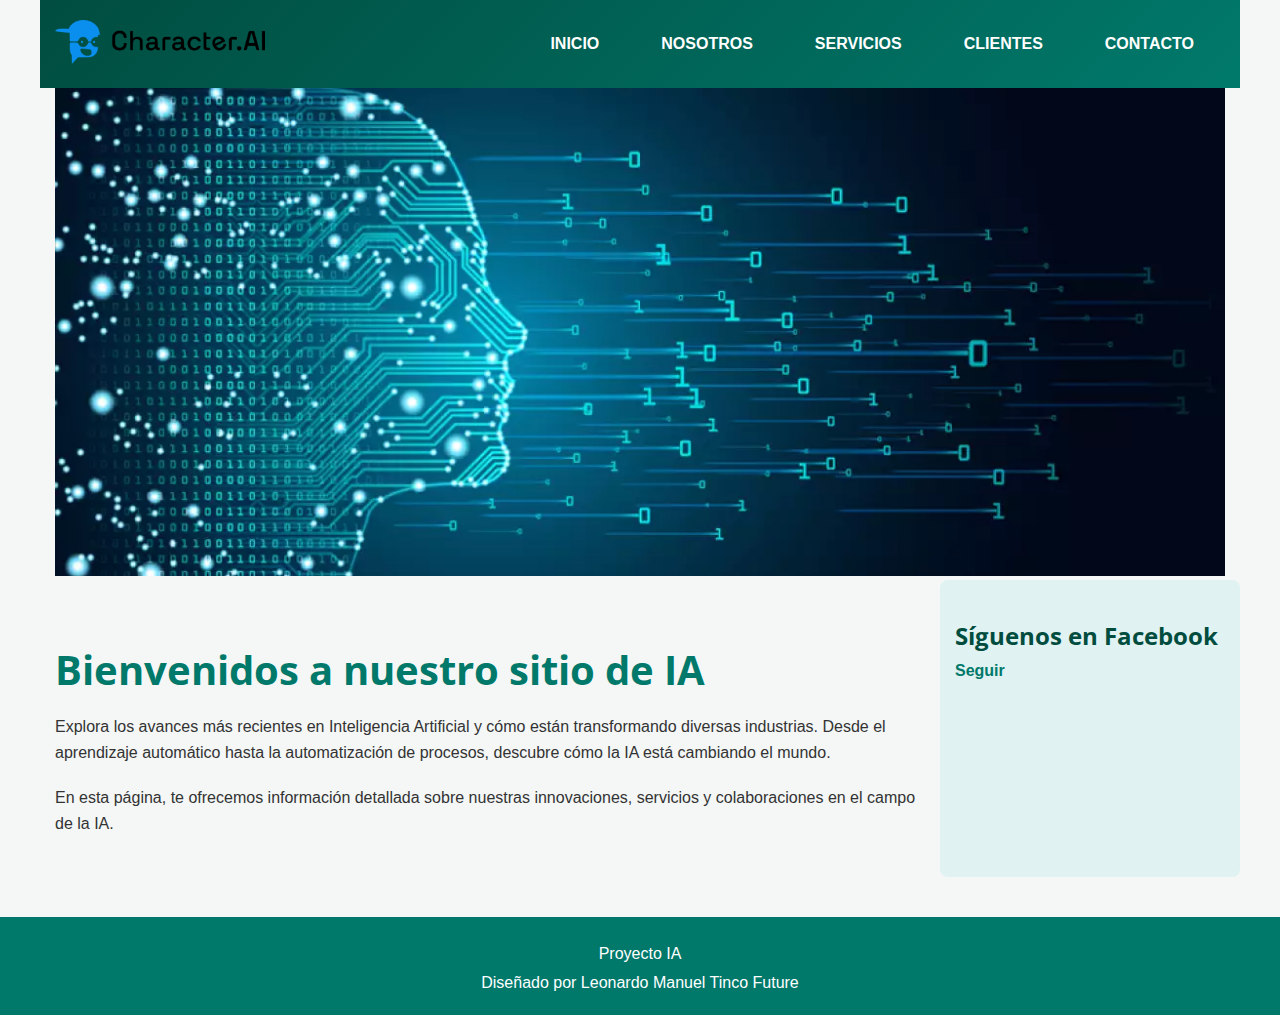
<file: index.html>
<!DOCTYPE html>
<html lang="en">
<head>
    <meta charset="UTF-8">
    <meta name="viewport" content="width=device-width, initial-scale=1.0">
    <title>Proyecto IA</title>
    <link rel="icon" href="imagenes/iconoIA.png">
    <link rel="stylesheet" href="estilos/edgrid.css">
    <link rel="stylesheet" href="estilos/style.css">
</head>
<body>
    <header class="ed-container">
        <div class="ed-item web-20">
            <a href="/"><img src="imagenes/logoIA.png" alt="Logo IA"/></a>
        </div>
        <div class="ed-item web-80">
            <nav>
                <ul class="ed-menu web-horizontal web-main-end">
                    <li><a href="index.html">Inicio</a></li>
                    <li><a href="nosotros.html">Nosotros</a></li>
                    <li><a href="servicios.html">Servicios</a></li>
                    <li><a href="clientes.html">Clientes</a></li>
                    <li><a href="contacto.html">Contacto</a></li>
                </ul>
            </nav>
        </div>
    </header>
    <div id="banner" class="ed-container">
        <div class="ed-item">
            <img src="imagenes/inicioIA.png" alt="Banner IA">
        </div>
    </div>

    <div class="ed-container">
        <main class="ed-item web-75">
            <h1>Bienvenidos a nuestro sitio de IA</h1>
            <p>Explora los avances más recientes en Inteligencia Artificial y cómo están transformando diversas industrias. Desde el aprendizaje automático hasta la automatización de procesos, descubre cómo la IA está cambiando el mundo.</p>
            <p>En esta página, te ofrecemos información detallada sobre nuestras innovaciones, servicios y colaboraciones en el campo de la IA.</p>
        </main>

        <aside class="ed-item web-25">
            <div>
                <h2>Síguenos en Facebook</h2>
                <a href="http://facebook.com" target="_blank">Seguir</a>
            </div>
        </aside>
    </div>

    <footer>
        <div>
            <div class="ed-container">
                <div class="ed-item">
                    <p>Proyecto IA</p>
                    <p>Diseñado por Leonardo Manuel Tinco Future</p>
                </div>
            </div>
        </div>
    </footer>
</body>
</html>
</file>
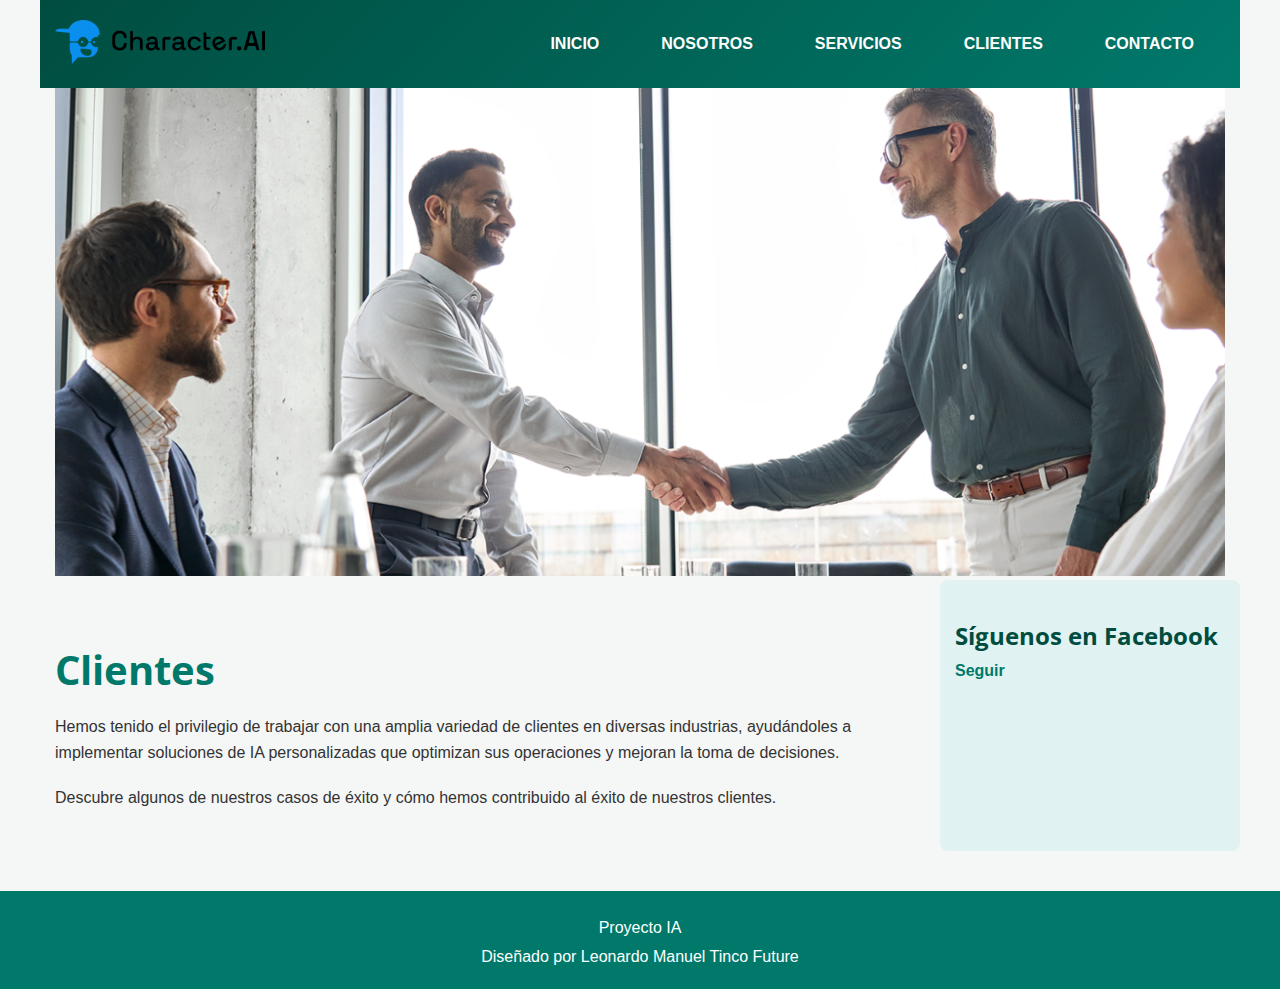
<file: clientes.html>
<!DOCTYPE html>
<html lang="en">
<head>
    <meta charset="UTF-8">
    <meta name="viewport" content="width=device-width, initial-scale=1.0">
    <title>Clientes - Proyecto IA</title>
    <link rel="icon" href="imagenes/iconoIA.png">
    <link rel="stylesheet" href="estilos/edgrid.css">
    <link rel="stylesheet" href="estilos/style.css">
</head>
<body>
    <header class="ed-container">
        <div class="ed-item web-20">
            <a href="/"><img src="imagenes/logoIA.png" alt="Logo IA"/></a>
        </div>
        <div class="ed-item web-80">
            <nav>
                <ul class="ed-menu web-horizontal web-main-end">
                    <li><a href="index.html">Inicio</a></li>
                    <li><a href="nosotros.html">Nosotros</a></li>
                    <li><a href="servicios.html">Servicios</a></li>
                    <li><a href="clientes.html">Clientes</a></li>
                    <li><a href="contacto.html">Contacto</a></li>
                </ul>
            </nav>
        </div>
    </header>
    <div id="banner" class="ed-container">
        <div class="ed-item">
            <img src="imagenes/clienteIA.png" alt="Clientes IA">
        </div>
    </div>

    <div class="ed-container">
        <main class="ed-item web-75">
            <h1>Clientes</h1>
            <p>Hemos tenido el privilegio de trabajar con una amplia variedad de clientes en diversas industrias, ayudándoles a implementar soluciones de IA personalizadas que optimizan sus operaciones y mejoran la toma de decisiones.</p>
            <p>Descubre algunos de nuestros casos de éxito y cómo hemos contribuido al éxito de nuestros clientes.</p>
        </main>

        <aside class="ed-item web-25">
            <div>
                <h2>Síguenos en Facebook</h2>
                <a href="http://facebook.com" target="_blank">Seguir</a>
            </div>
        </aside>
    </div>

    <footer>
        <div>
            <div class="ed-container">
                <div class="ed-item">
                    <p>Proyecto IA</p>
                    <p>Diseñado por Leonardo Manuel Tinco Future</p>
                </div>
            </div>
        </div>
    </footer>
</body>
</html>
</file>
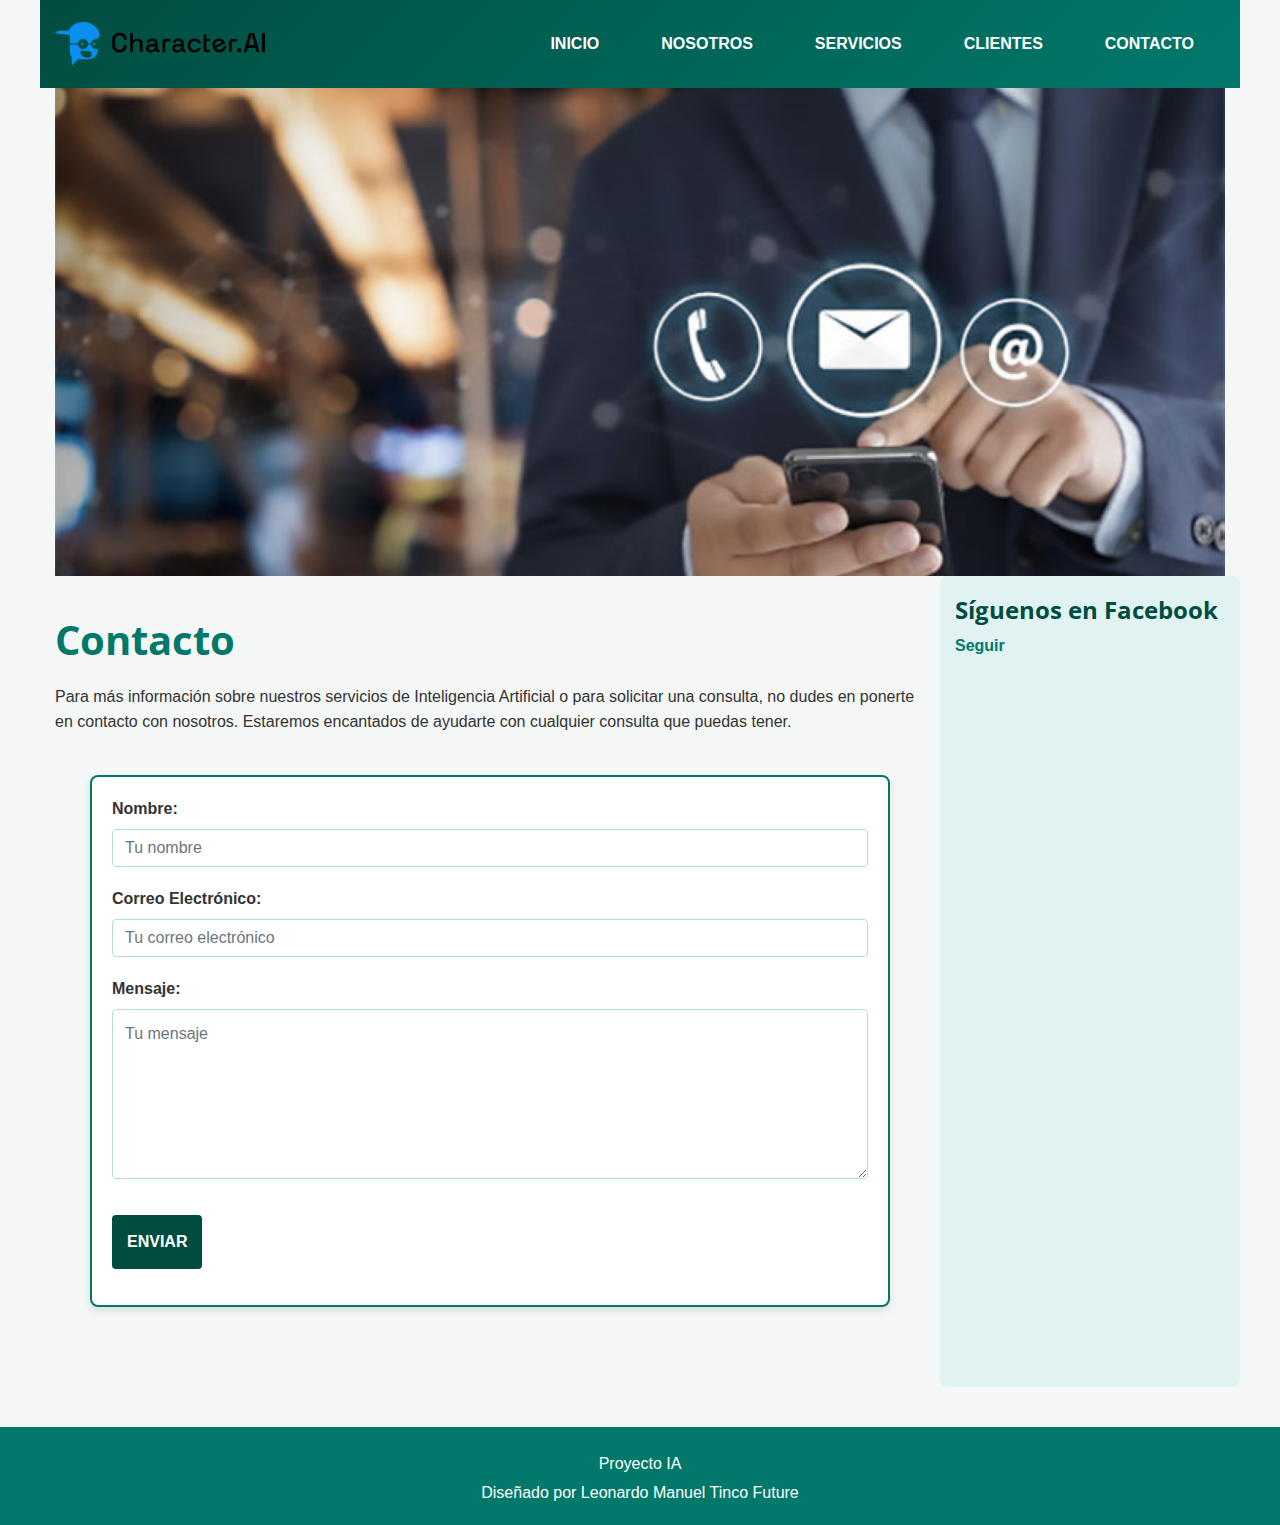
<file: contacto.html>
<!DOCTYPE html>
<html lang="es">
<head>
    <meta charset="UTF-8">
    <meta name="viewport" content="width=device-width, initial-scale=1.0">
    <title>Contacto - Proyecto IA</title>
    <link rel="icon" href="imagenes/iconoIA.png">
    <link rel="stylesheet" href="https://stackpath.bootstrapcdn.com/bootstrap/4.5.2/css/bootstrap.min.css">
    <link rel="stylesheet" href="estilos/edgrid.css">
    <link rel="stylesheet" href="estilos/style.css">
    <script src="https://code.jquery.com/jquery-3.5.1.slim.min.js"></script>
    <script src="https://cdn.jsdelivr.net/npm/@popperjs/core@2.9.3/dist/umd/popper.min.js"></script>
    <script src="https://stackpath.bootstrapcdn.com/bootstrap/4.5.2/js/bootstrap.min.js"></script>

</head>
<body>
    <header class="ed-container">
        <div class="ed-item web-20">
            <a href="/"><img src="imagenes/logoIA.png" alt="Logo IA" class="logo"/></a>
        </div>
        <div class="ed-item web-80">
            <nav>
                <ul class="ed-menu web-horizontal web-main-end">
                    <li><a href="index.html">Inicio</a></li>
                    <li><a href="nosotros.html">Nosotros</a></li>
                    <li><a href="servicios.html">Servicios</a></li>
                    <li><a href="clientes.html">Clientes</a></li>
                    <li><a href="contacto.html">Contacto</a></li>
                </ul>
            </nav>
        </div>
    </header>
    <div id="banner" class="ed-container">
        <div class="ed-item">
            <img src="imagenes/contactoIA.png" alt="Contacto IA">
        </div>
    </div>

    <div class="ed-container">
        <main class="ed-item web-75">
            <h1>Contacto</h1>
            <p>Para más información sobre nuestros servicios de Inteligencia Artificial o para solicitar una consulta, no dudes en ponerte en contacto con nosotros. Estaremos encantados de ayudarte con cualquier consulta que puedas tener.</p>
            
            <!-- Alerta Bootstrap -->
            <div id="alerta-envio" class="alert alert-success" role="alert" style="display: none;">
                Su mensaje se mandó correctamente.
            </div>

            <div class="contacto-container">
                <form id="contacto-form" action="mailto:info@proyectoia.com" method="post" enctype="text/plain" class="contacto" onsubmit="mostrarMensaje(event)">
                    <label for="name">Nombre:</label>
                    <input type="text" id="name" name="name" class="form-control" placeholder="Tu nombre" required>
                    <label for="email">Correo Electrónico:</label>
                    <input type="email" id="email" name="email" class="form-control" placeholder="Tu correo electrónico" required>
                    <label for="message">Mensaje:</label>
                    <textarea id="message" name="message" rows="6" class="form-control" placeholder="Tu mensaje" required></textarea>
                    <button type="submit" class="btn btn-primary mt-3">Enviar</button>
                </form>
            </div>
        </main>

        <aside class="ed-item web-25">
            <div>
                <h2>Síguenos en Facebook</h2>
                <a href="http://facebook.com" target="_blank">Seguir</a>
            </div>
        </aside>
    </div>

    <footer>
        <div class="ed-container">
            <div class="ed-item">
                <p>Proyecto IA</p>
                <p>Diseñado por Leonardo Manuel Tinco Future</p>
            </div>
        </div>
    </footer>

    <script>
        function mostrarMensaje(event) {
            // Evitar el envío del formulario para mostrar el mensaje
            event.preventDefault();

            // Mostrar la alerta
            document.getElementById("alerta-envio").style.display = "block";

            // Borrar los datos del formulario
            document.getElementById("contacto-form").reset();
        }
    </script>

</body>
</html>
</file>
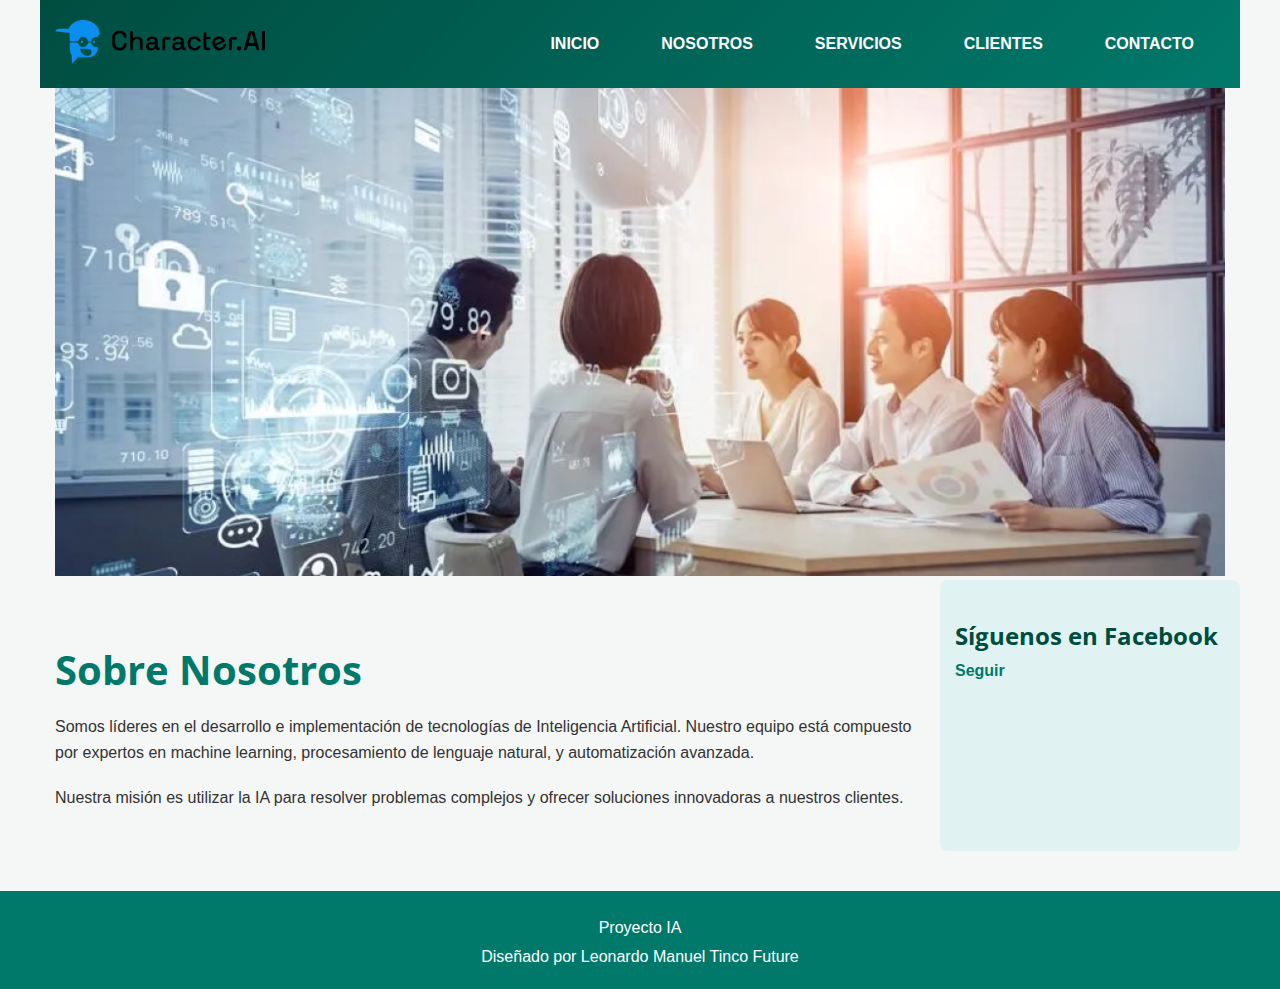
<file: nosotros.html>
<!DOCTYPE html>
<html lang="en">
<head>
    <meta charset="UTF-8">
    <meta name="viewport" content="width=device-width, initial-scale=1.0">
    <title>Nosotros - Proyecto IA</title>
    <link rel="icon" href="imagenes/iconoIA.png">
    <link rel="stylesheet" href="estilos/edgrid.css">
    <link rel="stylesheet" href="estilos/style.css">
</head>
<body>
    <header class="ed-container">
        <div class="ed-item web-20">
            <a href="/"><img src="imagenes/logoIA.png" alt="Logo IA"/></a>
        </div>
        <div class="ed-item web-80">
            <nav>
                <ul class="ed-menu web-horizontal web-main-end">
                    <li><a href="index.html">Inicio</a></li>
                    <li><a href="nosotros.html">Nosotros</a></li>
                    <li><a href="servicios.html">Servicios</a></li>
                    <li><a href="clientes.html">Clientes</a></li>
                    <li><a href="contacto.html">Contacto</a></li>
                </ul>
            </nav>
        </div>
    </header>
    <div id="banner" class="ed-container">
        <div class="ed-item">
            <img src="imagenes/nosotrosIA.png" alt="Nosotros IA">
        </div>
    </div>

    <div class="ed-container">
        <main class="ed-item web-75">
            <h1>Sobre Nosotros</h1>
            <p>Somos líderes en el desarrollo e implementación de tecnologías de Inteligencia Artificial. Nuestro equipo está compuesto por expertos en machine learning, procesamiento de lenguaje natural, y automatización avanzada.</p>
            <p>Nuestra misión es utilizar la IA para resolver problemas complejos y ofrecer soluciones innovadoras a nuestros clientes.</p>
        </main>

        <aside class="ed-item web-25">
            <div>
                <h2>Síguenos en Facebook</h2>
                <a href="http://facebook.com" target="_blank">Seguir</a>
            </div>
        </aside>
    </div>

    <footer>
        <div>
            <div class="ed-container">
                <div class="ed-item">
                    <p>Proyecto IA</p>
                    <p>Diseñado por Leonardo Manuel Tinco Future</p>
                </div>
            </div>
        </div>
    </footer>
</body>
</html>
</file>
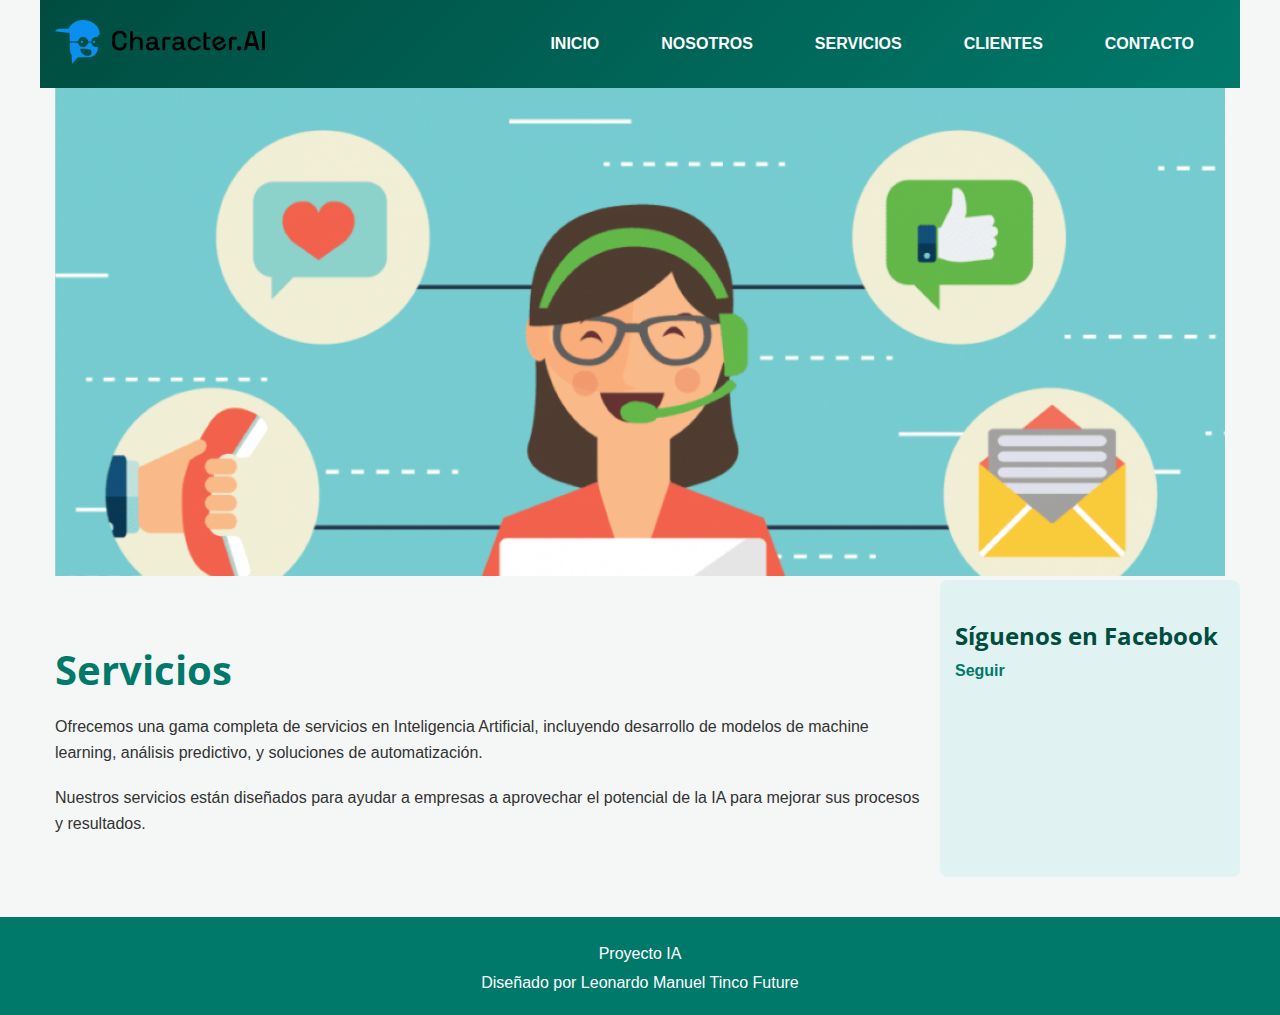
<file: servicios.html>
<!DOCTYPE html>
<html lang="en">
<head>
    <meta charset="UTF-8">
    <meta name="viewport" content="width=device-width, initial-scale=1.0">
    <title>Servicios - Proyecto IA</title>
    <link rel="icon" href="imagenes/iconoIA.png">
    <link rel="stylesheet" href="estilos/edgrid.css">
    <link rel="stylesheet" href="estilos/style.css">
</head>
<body>
    <header class="ed-container">
        <div class="ed-item web-20">
            <a href="/"><img src="imagenes/logoIA.png" alt="Logo IA"/></a>
        </div>
        <div class="ed-item web-80">
            <nav>
                <ul class="ed-menu web-horizontal web-main-end">
                    <li><a href="index.html">Inicio</a></li>
                    <li><a href="nosotros.html">Nosotros</a></li>
                    <li><a href="servicios.html">Servicios</a></li>
                    <li><a href="clientes.html">Clientes</a></li>
                    <li><a href="contacto.html">Contacto</a></li>
                </ul>
            </nav>
        </div>
    </header>
    <div id="banner" class="ed-container">
        <div class="ed-item">
            <img src="imagenes/servicioIA.png" alt="Servicios IA">
        </div>
    </div>

    <div class="ed-container">
        <main class="ed-item web-75">
            <h1>Servicios</h1>
            <p>Ofrecemos una gama completa de servicios en Inteligencia Artificial, incluyendo desarrollo de modelos de machine learning, análisis predictivo, y soluciones de automatización.</p>
            <p>Nuestros servicios están diseñados para ayudar a empresas a aprovechar el potencial de la IA para mejorar sus procesos y resultados.</p>
        </main>

        <aside class="ed-item web-25">
            <div>
                <h2>Síguenos en Facebook</h2>
                <a href="http://facebook.com" target="_blank">Seguir</a>
            </div>
        </aside>
    </div>

    <footer>
        <div>
            <div class="ed-container">
                <div class="ed-item">
                    <p>Proyecto IA</p>
                    <p>Diseñado por Leonardo Manuel Tinco Future</p>
                </div>
            </div>
        </div>
    </footer>
</body>
</html>
</file>
<file: estilos/edgrid.css>
@charset "UTF-8";
@import url(http://fonts.googleapis.com/css?family=Open+Sans:400,300,700,600,800);
*,
*:before,
*:after {
  box-sizing: border-box; }

body {
  margin: 0;
  font-family: sans-serif; }

img {
  max-width: 100%;
  height: auto; }

a {
  text-decoration: none; }

/*
  GRUPOS Y CAJAS
  ==============
  Los grupos son contenedores para las cajas.
  Las cajas crean las divisiones en el grupo (columnas).
  En ED GRID 1.2. los grupos son containers y las
  cajas son items. Para crear un namespace se usan las
  clases ed-container y ed-item. Se pueden seguir usando
  las clases .grupo y .caja pero se desaconseja (en la v2 desaparecerán)
*/
.grupo,
.ed-container {
  display: -webkit-flex;
  display: -ms-flexbox;
  display: flex;
  -webkit-flex-wrap: wrap;
      -ms-flex-wrap: wrap;
          flex-wrap: wrap;
  max-width: 1200px;
  margin-left: auto;
  margin-right: auto;
  width: 100%; }
  .grupo.total,
  .grupo.full,
  .ed-container.total,
  .ed-container.full {
    max-width: 100%; }

.caja,
.ed-item {
  margin: 0;
  padding-left: 15px;
  padding-right: 15px;
  width: 100%; }

.base-5,
.caja.base-5,
.ed-item.base-5 {
  width: 5%; }

.base-10,
.caja.base-10,
.ed-item.base-10 {
  width: 10%; }

.base-15,
.caja.base-15,
.ed-item.base-15 {
  width: 15%; }

.base-20,
.caja.base-20,
.ed-item.base-20 {
  width: 20%; }

.base-25,
.caja.base-25,
.ed-item.base-25 {
  width: 25%; }

.base-30,
.caja.base-30,
.ed-item.base-30 {
  width: 30%; }

.base-35,
.caja.base-35,
.ed-item.base-35 {
  width: 35%; }

.base-40,
.caja.base-40,
.ed-item.base-40 {
  width: 40%; }

.base-45,
.caja.base-45,
.ed-item.base-45 {
  width: 45%; }

.base-50,
.caja.base-50,
.ed-item.base-50 {
  width: 50%; }

.base-55,
.caja.base-55,
.ed-item.base-55 {
  width: 55%; }

.base-60,
.caja.base-60,
.ed-item.base-60 {
  width: 60%; }

.base-65,
.caja.base-65,
.ed-item.base-65 {
  width: 65%; }

.base-70,
.caja.base-70,
.ed-item.base-70 {
  width: 70%; }

.base-75,
.caja.base-75,
.ed-item.base-75 {
  width: 75%; }

.base-80,
.caja.base-80,
.ed-item.base-80 {
  width: 80%; }

.base-85,
.caja.base-85,
.ed-item.base-85 {
  width: 85%; }

.base-90,
.caja.base-90,
.ed-item.base-90 {
  width: 90%; }

.base-95,
.caja.base-95,
.ed-item.base-95 {
  width: 95%; }

.base-100,
.caja.base-100,
.ed-item.base-100 {
  width: 100%; }

.base-1-3,
.caja.base-1-3,
.ed-item.base-1-3 {
  width: 33.33333%; }

.base-2-3,
.caja.base-2-3,
.ed-item.base-2-3 {
  width: 66.66667%; }

.base-3-3,
.caja.base-3-3,
.ed-item.base-3-3 {
  width: 100%; }

.base-1-6,
.caja.base-1-6,
.ed-item.base-1-6 {
  width: 16.66667%; }

.base-2-6,
.caja.base-2-6,
.ed-item.base-2-6 {
  width: 33.33333%; }

.base-3-6,
.caja.base-3-6,
.ed-item.base-3-6 {
  width: 50%; }

.base-4-6,
.caja.base-4-6,
.ed-item.base-4-6 {
  width: 66.66667%; }

.base-5-6,
.caja.base-5-6,
.ed-item.base-5-6 {
  width: 83.33333%; }

.base-6-6,
.caja.base-6-6,
.ed-item.base-6-6 {
  width: 100%; }

.base-1-8,
.caja.base-1-8,
.ed-item.base-1-8 {
  width: 12.5%; }

.base-2-8,
.caja.base-2-8,
.ed-item.base-2-8 {
  width: 25%; }

.base-3-8,
.caja.base-3-8,
.ed-item.base-3-8 {
  width: 37.5%; }

.base-4-8,
.caja.base-4-8,
.ed-item.base-4-8 {
  width: 50%; }

.base-5-8,
.caja.base-5-8,
.ed-item.base-5-8 {
  width: 62.5%; }

.base-6-8,
.caja.base-6-8,
.ed-item.base-6-8 {
  width: 75%; }

.base-7-8,
.caja.base-7-8,
.ed-item.base-7-8 {
  width: 87.5%; }

.base-8-8,
.caja.base-8-8,
.ed-item.base-8-8 {
  width: 100%; }

@media all and (min-width: 480px) {
  .movil-5,
  .caja.movil-5,
  .ed-item.movil-5 {
    width: 5%; }
  .movil-10,
  .caja.movil-10,
  .ed-item.movil-10 {
    width: 10%; }
  .movil-15,
  .caja.movil-15,
  .ed-item.movil-15 {
    width: 15%; }
  .movil-20,
  .caja.movil-20,
  .ed-item.movil-20 {
    width: 20%; }
  .movil-25,
  .caja.movil-25,
  .ed-item.movil-25 {
    width: 25%; }
  .movil-30,
  .caja.movil-30,
  .ed-item.movil-30 {
    width: 30%; }
  .movil-35,
  .caja.movil-35,
  .ed-item.movil-35 {
    width: 35%; }
  .movil-40,
  .caja.movil-40,
  .ed-item.movil-40 {
    width: 40%; }
  .movil-45,
  .caja.movil-45,
  .ed-item.movil-45 {
    width: 45%; }
  .movil-50,
  .caja.movil-50,
  .ed-item.movil-50 {
    width: 50%; }
  .movil-55,
  .caja.movil-55,
  .ed-item.movil-55 {
    width: 55%; }
  .movil-60,
  .caja.movil-60,
  .ed-item.movil-60 {
    width: 60%; }
  .movil-65,
  .caja.movil-65,
  .ed-item.movil-65 {
    width: 65%; }
  .movil-70,
  .caja.movil-70,
  .ed-item.movil-70 {
    width: 70%; }
  .movil-75,
  .caja.movil-75,
  .ed-item.movil-75 {
    width: 75%; }
  .movil-80,
  .caja.movil-80,
  .ed-item.movil-80 {
    width: 80%; }
  .movil-85,
  .caja.movil-85,
  .ed-item.movil-85 {
    width: 85%; }
  .movil-90,
  .caja.movil-90,
  .ed-item.movil-90 {
    width: 90%; }
  .movil-95,
  .caja.movil-95,
  .ed-item.movil-95 {
    width: 95%; }
  .movil-100,
  .caja.movil-100,
  .ed-item.movil-100 {
    width: 100%; }
  .movil-1-3,
  .caja.movil-1-3,
  .ed-item.movil-1-3 {
    width: 33.33333%; }
  .movil-2-3,
  .caja.movil-2-3,
  .ed-item.movil-2-3 {
    width: 66.66667%; }
  .movil-3-3,
  .caja.movil-3-3,
  .ed-item.movil-3-3 {
    width: 100%; }
  .movil-1-6,
  .caja.movil-1-6,
  .ed-item.movil-1-6 {
    width: 16.66667%; }
  .movil-2-6,
  .caja.movil-2-6,
  .ed-item.movil-2-6 {
    width: 33.33333%; }
  .movil-3-6,
  .caja.movil-3-6,
  .ed-item.movil-3-6 {
    width: 50%; }
  .movil-4-6,
  .caja.movil-4-6,
  .ed-item.movil-4-6 {
    width: 66.66667%; }
  .movil-5-6,
  .caja.movil-5-6,
  .ed-item.movil-5-6 {
    width: 83.33333%; }
  .movil-6-6,
  .caja.movil-6-6,
  .ed-item.movil-6-6 {
    width: 100%; }
  .movil-1-8,
  .caja.movil-1-8,
  .ed-item.movil-1-8 {
    width: 12.5%; }
  .movil-2-8,
  .caja.movil-2-8,
  .ed-item.movil-2-8 {
    width: 25%; }
  .movil-3-8,
  .caja.movil-3-8,
  .ed-item.movil-3-8 {
    width: 37.5%; }
  .movil-4-8,
  .caja.movil-4-8,
  .ed-item.movil-4-8 {
    width: 50%; }
  .movil-5-8,
  .caja.movil-5-8,
  .ed-item.movil-5-8 {
    width: 62.5%; }
  .movil-6-8,
  .caja.movil-6-8,
  .ed-item.movil-6-8 {
    width: 75%; }
  .movil-7-8,
  .caja.movil-7-8,
  .ed-item.movil-7-8 {
    width: 87.5%; }
  .movil-8-8,
  .caja.movil-8-8,
  .ed-item.movil-8-8 {
    width: 100%; } }

@media all and (min-width: 768px) {
  .tablet-5,
  .caja.tablet-5,
  .ed-item.tablet-5 {
    width: 5%; }
  .tablet-10,
  .caja.tablet-10,
  .ed-item.tablet-10 {
    width: 10%; }
  .tablet-15,
  .caja.tablet-15,
  .ed-item.tablet-15 {
    width: 15%; }
  .tablet-20,
  .caja.tablet-20,
  .ed-item.tablet-20 {
    width: 20%; }
  .tablet-25,
  .caja.tablet-25,
  .ed-item.tablet-25 {
    width: 25%; }
  .tablet-30,
  .caja.tablet-30,
  .ed-item.tablet-30 {
    width: 30%; }
  .tablet-35,
  .caja.tablet-35,
  .ed-item.tablet-35 {
    width: 35%; }
  .tablet-40,
  .caja.tablet-40,
  .ed-item.tablet-40 {
    width: 40%; }
  .tablet-45,
  .caja.tablet-45,
  .ed-item.tablet-45 {
    width: 45%; }
  .tablet-50,
  .caja.tablet-50,
  .ed-item.tablet-50 {
    width: 50%; }
  .tablet-55,
  .caja.tablet-55,
  .ed-item.tablet-55 {
    width: 55%; }
  .tablet-60,
  .caja.tablet-60,
  .ed-item.tablet-60 {
    width: 60%; }
  .tablet-65,
  .caja.tablet-65,
  .ed-item.tablet-65 {
    width: 65%; }
  .tablet-70,
  .caja.tablet-70,
  .ed-item.tablet-70 {
    width: 70%; }
  .tablet-75,
  .caja.tablet-75,
  .ed-item.tablet-75 {
    width: 75%; }
  .tablet-80,
  .caja.tablet-80,
  .ed-item.tablet-80 {
    width: 80%; }
  .tablet-85,
  .caja.tablet-85,
  .ed-item.tablet-85 {
    width: 85%; }
  .tablet-90,
  .caja.tablet-90,
  .ed-item.tablet-90 {
    width: 90%; }
  .tablet-95,
  .caja.tablet-95,
  .ed-item.tablet-95 {
    width: 95%; }
  .tablet-100,
  .caja.tablet-100,
  .ed-item.tablet-100 {
    width: 100%; }
  .tablet-1-3,
  .caja.tablet-1-3,
  .ed-item.tablet-1-3 {
    width: 33.33333%; }
  .tablet-2-3,
  .caja.tablet-2-3,
  .ed-item.tablet-2-3 {
    width: 66.66667%; }
  .tablet-3-3,
  .caja.tablet-3-3,
  .ed-item.tablet-3-3 {
    width: 100%; }
  .tablet-1-6,
  .caja.tablet-1-6,
  .ed-item.tablet-1-6 {
    width: 16.66667%; }
  .tablet-2-6,
  .caja.tablet-2-6,
  .ed-item.tablet-2-6 {
    width: 33.33333%; }
  .tablet-3-6,
  .caja.tablet-3-6,
  .ed-item.tablet-3-6 {
    width: 50%; }
  .tablet-4-6,
  .caja.tablet-4-6,
  .ed-item.tablet-4-6 {
    width: 66.66667%; }
  .tablet-5-6,
  .caja.tablet-5-6,
  .ed-item.tablet-5-6 {
    width: 83.33333%; }
  .tablet-6-6,
  .caja.tablet-6-6,
  .ed-item.tablet-6-6 {
    width: 100%; }
  .tablet-1-8,
  .caja.tablet-1-8,
  .ed-item.tablet-1-8 {
    width: 12.5%; }
  .tablet-2-8,
  .caja.tablet-2-8,
  .ed-item.tablet-2-8 {
    width: 25%; }
  .tablet-3-8,
  .caja.tablet-3-8,
  .ed-item.tablet-3-8 {
    width: 37.5%; }
  .tablet-4-8,
  .caja.tablet-4-8,
  .ed-item.tablet-4-8 {
    width: 50%; }
  .tablet-5-8,
  .caja.tablet-5-8,
  .ed-item.tablet-5-8 {
    width: 62.5%; }
  .tablet-6-8,
  .caja.tablet-6-8,
  .ed-item.tablet-6-8 {
    width: 75%; }
  .tablet-7-8,
  .caja.tablet-7-8,
  .ed-item.tablet-7-8 {
    width: 87.5%; }
  .tablet-8-8,
  .caja.tablet-8-8,
  .ed-item.tablet-8-8 {
    width: 100%; } }

@media all and (min-width: 1024px) {
  .web-5,
  .caja.web-5,
  .ed-item.web-5 {
    width: 5%; }
  .web-10,
  .caja.web-10,
  .ed-item.web-10 {
    width: 10%; }
  .web-15,
  .caja.web-15,
  .ed-item.web-15 {
    width: 15%; }
  .web-20,
  .caja.web-20,
  .ed-item.web-20 {
    width: 20%; }
  .web-25,
  .caja.web-25,
  .ed-item.web-25 {
    width: 25%; }
  .web-30,
  .caja.web-30,
  .ed-item.web-30 {
    width: 30%; }
  .web-35,
  .caja.web-35,
  .ed-item.web-35 {
    width: 35%; }
  .web-40,
  .caja.web-40,
  .ed-item.web-40 {
    width: 40%; }
  .web-45,
  .caja.web-45,
  .ed-item.web-45 {
    width: 45%; }
  .web-50,
  .caja.web-50,
  .ed-item.web-50 {
    width: 50%; }
  .web-55,
  .caja.web-55,
  .ed-item.web-55 {
    width: 55%; }
  .web-60,
  .caja.web-60,
  .ed-item.web-60 {
    width: 60%; }
  .web-65,
  .caja.web-65,
  .ed-item.web-65 {
    width: 65%; }
  .web-70,
  .caja.web-70,
  .ed-item.web-70 {
    width: 70%; }
  .web-75,
  .caja.web-75,
  .ed-item.web-75 {
    width: 75%; }
  .web-80,
  .caja.web-80,
  .ed-item.web-80 {
    width: 80%; }
  .web-85,
  .caja.web-85,
  .ed-item.web-85 {
    width: 85%; }
  .web-90,
  .caja.web-90,
  .ed-item.web-90 {
    width: 90%; }
  .web-95,
  .caja.web-95,
  .ed-item.web-95 {
    width: 95%; }
  .web-100,
  .caja.web-100,
  .ed-item.web-100 {
    width: 100%; }
  .web-1-3,
  .caja.web-1-3,
  .ed-item.web-1-3 {
    width: 33.33333%; }
  .web-2-3,
  .caja.web-2-3,
  .ed-item.web-2-3 {
    width: 66.66667%; }
  .web-3-3,
  .caja.web-3-3,
  .ed-item.web-3-3 {
    width: 100%; }
  .web-1-6,
  .caja.web-1-6,
  .ed-item.web-1-6 {
    width: 16.66667%; }
  .web-2-6,
  .caja.web-2-6,
  .ed-item.web-2-6 {
    width: 33.33333%; }
  .web-3-6,
  .caja.web-3-6,
  .ed-item.web-3-6 {
    width: 50%; }
  .web-4-6,
  .caja.web-4-6,
  .ed-item.web-4-6 {
    width: 66.66667%; }
  .web-5-6,
  .caja.web-5-6,
  .ed-item.web-5-6 {
    width: 83.33333%; }
  .web-6-6,
  .caja.web-6-6,
  .ed-item.web-6-6 {
    width: 100%; }
  .web-1-8,
  .caja.web-1-8,
  .ed-item.web-1-8 {
    width: 12.5%; }
  .web-2-8,
  .caja.web-2-8,
  .ed-item.web-2-8 {
    width: 25%; }
  .web-3-8,
  .caja.web-3-8,
  .ed-item.web-3-8 {
    width: 37.5%; }
  .web-4-8,
  .caja.web-4-8,
  .ed-item.web-4-8 {
    width: 50%; }
  .web-5-8,
  .caja.web-5-8,
  .ed-item.web-5-8 {
    width: 62.5%; }
  .web-6-8,
  .caja.web-6-8,
  .ed-item.web-6-8 {
    width: 75%; }
  .web-7-8,
  .caja.web-7-8,
  .ed-item.web-7-8 {
    width: 87.5%; }
  .web-8-8,
  .caja.web-8-8,
  .ed-item.web-8-8 {
    width: 100%; } }

@media all and (min-width: 1400px) {
  .hd-5,
  .caja.hd-5,
  .ed-item.hd-5 {
    width: 5%; }
  .hd-10,
  .caja.hd-10,
  .ed-item.hd-10 {
    width: 10%; }
  .hd-15,
  .caja.hd-15,
  .ed-item.hd-15 {
    width: 15%; }
  .hd-20,
  .caja.hd-20,
  .ed-item.hd-20 {
    width: 20%; }
  .hd-25,
  .caja.hd-25,
  .ed-item.hd-25 {
    width: 25%; }
  .hd-30,
  .caja.hd-30,
  .ed-item.hd-30 {
    width: 30%; }
  .hd-35,
  .caja.hd-35,
  .ed-item.hd-35 {
    width: 35%; }
  .hd-40,
  .caja.hd-40,
  .ed-item.hd-40 {
    width: 40%; }
  .hd-45,
  .caja.hd-45,
  .ed-item.hd-45 {
    width: 45%; }
  .hd-50,
  .caja.hd-50,
  .ed-item.hd-50 {
    width: 50%; }
  .hd-55,
  .caja.hd-55,
  .ed-item.hd-55 {
    width: 55%; }
  .hd-60,
  .caja.hd-60,
  .ed-item.hd-60 {
    width: 60%; }
  .hd-65,
  .caja.hd-65,
  .ed-item.hd-65 {
    width: 65%; }
  .hd-70,
  .caja.hd-70,
  .ed-item.hd-70 {
    width: 70%; }
  .hd-75,
  .caja.hd-75,
  .ed-item.hd-75 {
    width: 75%; }
  .hd-80,
  .caja.hd-80,
  .ed-item.hd-80 {
    width: 80%; }
  .hd-85,
  .caja.hd-85,
  .ed-item.hd-85 {
    width: 85%; }
  .hd-90,
  .caja.hd-90,
  .ed-item.hd-90 {
    width: 90%; }
  .hd-95,
  .caja.hd-95,
  .ed-item.hd-95 {
    width: 95%; }
  .hd-100,
  .caja.hd-100,
  .ed-item.hd-100 {
    width: 100%; }
  .hd-1-3,
  .caja.hd-1-3,
  .ed-item.hd-1-3 {
    width: 33.33333%; }
  .hd-2-3,
  .caja.hd-2-3,
  .ed-item.hd-2-3 {
    width: 66.66667%; }
  .hd-3-3,
  .caja.hd-3-3,
  .ed-item.hd-3-3 {
    width: 100%; }
  .hd-1-6,
  .caja.hd-1-6,
  .ed-item.hd-1-6 {
    width: 16.66667%; }
  .hd-2-6,
  .caja.hd-2-6,
  .ed-item.hd-2-6 {
    width: 33.33333%; }
  .hd-3-6,
  .caja.hd-3-6,
  .ed-item.hd-3-6 {
    width: 50%; }
  .hd-4-6,
  .caja.hd-4-6,
  .ed-item.hd-4-6 {
    width: 66.66667%; }
  .hd-5-6,
  .caja.hd-5-6,
  .ed-item.hd-5-6 {
    width: 83.33333%; }
  .hd-6-6,
  .caja.hd-6-6,
  .ed-item.hd-6-6 {
    width: 100%; }
  .hd-1-8,
  .caja.hd-1-8,
  .ed-item.hd-1-8 {
    width: 12.5%; }
  .hd-2-8,
  .caja.hd-2-8,
  .ed-item.hd-2-8 {
    width: 25%; }
  .hd-3-8,
  .caja.hd-3-8,
  .ed-item.hd-3-8 {
    width: 37.5%; }
  .hd-4-8,
  .caja.hd-4-8,
  .ed-item.hd-4-8 {
    width: 50%; }
  .hd-5-8,
  .caja.hd-5-8,
  .ed-item.hd-5-8 {
    width: 62.5%; }
  .hd-6-8,
  .caja.hd-6-8,
  .ed-item.hd-6-8 {
    width: 75%; }
  .hd-7-8,
  .caja.hd-7-8,
  .ed-item.hd-7-8 {
    width: 87.5%; }
  .hd-8-8,
  .caja.hd-8-8,
  .ed-item.hd-8-8 {
    width: 100%; } }

/*ESTILOS PARA DESARROLLO
========================
Añada la clase "desarrollo"
a <body> para tener ayudas al trabajar con ED GRID
*/
body.desarrollo {
  margin: 0 !important; }
  body.desarrollo:before {
    background: steelblue;
    color: #fff;
    font-family: sans-serif;
    font-size: 18px;
    font-weight: bold;
    line-height: 36px;
    text-align: center;
    display: block;
    height: 36px;
    margin-bottom: 30px;
    position: relative;
    z-index: 900; }
  body.desarrollo .grupo,
  body.desarrollo .ed-container {
    padding-top: 22px;
    margin-bottom: 10px;
    outline: 1px solid tomato;
    position: relative; }
    body.desarrollo .grupo .caja,
    body.desarrollo .grupo .ed-item,
    body.desarrollo .ed-container .caja,
    body.desarrollo .ed-container .ed-item {
      position: relative;
      padding-bottom: 22px; }
      body.desarrollo .grupo .caja:nth-child(even),
      body.desarrollo .grupo .ed-item:nth-child(even),
      body.desarrollo .ed-container .caja:nth-child(even),
      body.desarrollo .ed-container .ed-item:nth-child(even) {
        background: rgba(70, 130, 180, 0.2); }
    body.desarrollo .grupo .grupo,
    body.desarrollo .grupo .ed-container,
    body.desarrollo .ed-container .grupo,
    body.desarrollo .ed-container .ed-container {
      margin-bottom: 0; }

.desarrollo .grupo:before,
.desarrollo .ed-container:before,
.desarrollo .grupo .caja:after,
.desarrollo .ed-container .ed-item:after {
  content: attr(class);
  font-style: italic;
  font-size: 12px;
  font-weight: normal;
  padding: 0 5px;
  z-index: 1;
  bottom: 0;
  right: 0;
  position: absolute;
  display: table;
  width: 100%;
  height: 22px;
  line-height: 22px; }

.desarrollo .grupo:before,
.desarrollo .ed-container:before {
  background: rgba(255, 99, 71, 0.3);
  color: tomato;
  top: 0;
  left: 0;
  width: 100%; }

.desarrollo .caja:after,
.desarrollo .ed-item:after {
  background: rgba(70, 130, 180, 0.2);
  color: steelblue; }

.desarrollo .caja.total:after,
.desarrollo .ed-item.total:after {
  background: rgba(27, 50, 70, 0.3); }

body.desarrollo:before {
  content: "ED-GRID: Tamaño base"; }

@media screen and (min-width: 480px) {
  body.desarrollo:before {
    content: "ED-GRID: Tamaño movil, desde 480px"; } }

@media screen and (min-width: 768px) {
  body.desarrollo:before {
    content: "ED-GRID: Tamaño tablet, desde 768px"; } }

@media screen and (min-width: 1024px) {
  body.desarrollo:before {
    content: "ED-GRID: Tamaño web, desde 1024px"; } }

@media screen and (min-width: 1400px) {
  body.desarrollo:before {
    content: "ED-GRID: Tamaño hd, desde 1400px"; } }

.grupo.demostrar,
.ed-container.demostrar {
  outline: 1px solid tomato;
  margin: 1em auto; }
  .grupo.demostrar > .caja,
  .grupo.demostrar > .ed-item,
  .ed-container.demostrar > .caja,
  .ed-container.demostrar > .ed-item {
    background: #eee;
    box-shadow: 0 0 0 1px steelblue;
    padding-top: 1em;
    padding-bottom: 1em; }
    .grupo.demostrar > .caja p,
    .grupo.demostrar > .ed-item p,
    .ed-container.demostrar > .caja p,
    .ed-container.demostrar > .ed-item p {
      margin-bottom: 0; }
    .grupo.demostrar > .caja:nth-child(odd),
    .grupo.demostrar > .ed-item:nth-child(odd),
    .ed-container.demostrar > .caja:nth-child(odd),
    .ed-container.demostrar > .ed-item:nth-child(odd) {
      background: #ddd; }

@media screen and (max-width: 479px) {
  .desde-movil,
  .from-movil {
    display: none !important; } }

@media screen and (max-width: 767px) {
  .desde-tablet,
  .from-tablet {
    display: none !important; } }

@media screen and (max-width: 1023px) {
  .desde-web,
  .from-web {
    display: none !important; } }

@media screen and (max-width: 1399px) {
  .desde-hd,
  .from-hd {
    display: none !important; } }

@media screen and (min-width: 480px) {
  .hasta-movil,
  .to-movil {
    display: none !important; } }

@media screen and (min-width: 768px) {
  .hasta-tablet,
  .to-tablet {
    display: none !important; } }

@media screen and (min-width: 1024px) {
  .hasta-web,
  .to-web {
    display: none !important; } }

@media screen and (min-width: 1400px) {
  .hasta-hd,
  .to-hd {
    display: none !important; } }

.centro,
.centrar,
.center {
  display: block;
  clear: both;
  margin-right: auto !important;
  margin-left: auto !important; }

.left,
.izquierda {
  float: left; }

.right,
.derecha {
  float: right; }

.total,
.full {
  width: 100%;
  clear: both; }

.centrar-texto,
.center-text,
.text-center {
  text-align: center; }

.izquierda-texto,
.izquierda-contenido {
  text-align: left; }

.derecha-texto,
.derecha-contenido {
  text-align: right; }

.circulo,
.circle {
  border-radius: 50%; }

.limpiar:before,
.limpiar:after,
.clearfix:before, .clearfix:after {
  content: "";
  display: table;
  width: 100%;
  clear: both; }

/*NO PADDING
===========
class="no-padding" al grupo, le da padding cero a todas sus cajas.
class="no-padding" a la caja le da padding cero solo a ella
*/
.no-padding.grupo > .caja,
.no-padding.ed-container > .ed-item,
.caja.no-padding,
.ed-item.no-padding {
  padding-left: 0 !important;
  padding-right: 0 !important; }

/* Controlar el padding*/
.padding {
  padding-left: 15px;
  padding-right: 15px; }

.padding-2 {
  padding-left: 30px;
  padding-right: 30px; }

.padding-3 {
  padding-left: 45px;
  padding-right: 45px; }

[class^="icon-"]:before,
[class*=" icon-"]:before {
  position: relative;
  top: .15em;
  display: inline-block; }

.espacio:before {
  margin-right: .3em; }

.ed-video {
  height: 0;
  overflow: hidden;
  padding-bottom: 56.25%;
  position: relative; }
  .ed-video > iframe,
  .ed-video > object,
  .ed-video > video {
    position: absolute;
    top: 0;
    left: 0;
    width: 100%;
    height: 100%; }

.ed-menu, .ed-menu ul {
  margin-top: 0;
  margin-bottom: 0;
  padding-left: 0;
  list-style: none; }

.ed-menu li {
  position: relative; }

.ed-menu ul {
  position: absolute;
  display: none; }

.ed-menu a {
  display: block;
  width: 100%;
  line-height: 3em;
  padding: 0 1em; }

.ed-menu.default, .ed-menu.nav-bar {
  background: #eee; }
  .ed-menu.default li, .ed-menu.nav-bar li {
    -webkit-flex: 1;
        -ms-flex: 1;
            flex: 1; }
    .ed-menu.default li:hover, .ed-menu.nav-bar li:hover {
      background: rgba(0, 0, 0, 0.1); }
  .ed-menu.default ul, .ed-menu.nav-bar ul {
    background: #e1e1e1; }
  .ed-menu.default a, .ed-menu.nav-bar a {
    color: #666; }

.ed-menu.nav-bar {
  border: 1px solid rgba(0, 0, 0, 0.1); }
  .ed-menu.nav-bar li {
    border-bottom: 1px solid rgba(0, 0, 0, 0.1); }
    .ed-menu.nav-bar li:last-child {
      border-right: none; }
  .ed-menu.nav-bar ul {
    border: 1px solid rgba(0, 0, 0, 0.1); }
    .ed-menu.nav-bar ul li {
      border-bottom: 1px solid rgba(0, 0, 0, 0.1); }
      .ed-menu.nav-bar ul li:last-child {
        border-bottom: none; }

.ed-menu.button-bar li {
  margin-bottom: .5em;
  margin-right: .5em; }

.ed-menu.button-bar a {
  border: 1px solid rgba(0, 0, 0, 0.1);
  display: block;
  background: #eee;
  line-height: 2.5em;
  margin-right: .5em;
  padding: 0 1.5em;
  border-radius: 4px;
  color: #666; }
  .ed-menu.button-bar a:hover {
    background: rgba(0, 0, 0, 0.1); }

@media screen and (min-width: 768px) {
  .tablet-horizontal {
    display: -webkit-flex;
    display: -ms-flexbox;
    display: flex;
    -webkit-flex-wrap: wrap;
        -ms-flex-wrap: wrap;
            flex-wrap: wrap;
    -webkit-align-items: center;
        -ms-flex-align: center;
            align-items: center; }
    .tablet-horizontal.nav-bar > li {
      border-right: 1px solid rgba(0, 0, 0, 0.1);
      border-bottom: none; }
    .tablet-horizontal a {
      text-align: center; }
    .tablet-horizontal ul {
      position: absolute;
      top: 100%;
      min-width: 10em; }
      .tablet-horizontal ul ul {
        top: 0;
        left: 100%; }
    .tablet-horizontal li:hover > ul {
      display: block; } }

@media screen and (min-width: 1024px) {
  .web-horizontal {
    display: -webkit-flex;
    display: -ms-flexbox;
    display: flex;
    -webkit-flex-wrap: wrap;
        -ms-flex-wrap: wrap;
            flex-wrap: wrap;
    -webkit-align-items: center;
        -ms-flex-align: center;
            align-items: center; }
    .web-horizontal.nav-bar > li {
      border-right: 1px solid rgba(0, 0, 0, 0.1);
      border-bottom: none; }
    .web-horizontal a {
      text-align: center; }
    .web-horizontal ul {
      position: absolute;
      top: 100%;
      min-width: 10em; }
      .web-horizontal ul ul {
        top: 0;
        left: 100%; }
    .web-horizontal li:hover > ul {
      display: block; } }

@font-face {
  font-family: "ed-grid";
  src: url("../fonts/ed-grid.eot");
  src: url("../fonts/ed-grid.eot?#iefix") format("embedded-opentype"), url("../fonts/ed-grid.woff") format("woff"), url("../fonts/ed-grid.ttf") format("truetype"), url("../fonts/ed-grid.svg#ed-grid") format("svg");
  font-weight: normal;
  font-style: normal; }

[data-icon]:before {
  font-family: "ed-grid", sans-serif !important;
  content: attr(data-icon);
  font-style: normal !important;
  font-weight: normal !important;
  font-variant: normal !important;
  text-transform: none !important;
  speak: none;
  line-height: 1;
  -webkit-font-smoothing: antialiased; }

[class^="icon-"]:before,
[class*=" icon-"]:before {
  font-family: "ed-grid",sans-serif !important;
  font-style: normal !important;
  font-weight: normal !important;
  font-variant: normal !important;
  text-transform: none !important;
  speak: none;
  line-height: 1;
  -webkit-font-smoothing: antialiased; }

.icon-youtube:before {
  content: "a"; }

.icon-twitter:before {
  content: "b"; }

.icon-facebook:before {
  content: "c"; }

.icon-linkedin:before {
  content: "d"; }

.icon-pinterest:before {
  content: "e"; }

.icon-instagram:before {
  content: "f"; }

.icon-rss:before {
  content: "g"; }

.icon-github:before {
  content: "h"; }

.icon-izquierda:before {
  content: "i"; }

.icon-derecha:before {
  content: "j"; }

.icon-arriba:before {
  content: "k"; }

.icon-abajo:before {
  content: "l"; }

.icon-triangulo-izquierda:before {
  content: "m"; }

.icon-triangulo-derecha:before {
  content: "n"; }

.icon-triangulo-arriba:before {
  content: "p"; }

.icon-aceptar:before {
  content: "q"; }

.icon-triangulo-abajo:before {
  content: "o"; }

.icon-telefono:before {
  content: "r"; }

.icon-android:before {
  content: "s"; }

.icon-apple:before {
  content: "t"; }

.icon-bitcoin:before {
  content: "u"; }

.icon-fecha:before {
  content: "v"; }

.icon-camara:before {
  content: "w"; }

.icon-tarjeta:before {
  content: "x"; }

.icon-pin:before {
  content: "y"; }

.icon-cerrar:before {
  content: "z"; }

.icon-whatsapp:before {
  content: "A"; }

.icon-vimeo:before {
  content: "B"; }

.icon-menu:before {
  content: "C"; }

.icon-menu-secundario:before {
  content: "D"; }

.icon-correo:before {
  content: "E"; }

.icon-ed:before {
  content: "F"; }

.icon-google-plus:before {
  content: "G"; }

.icon-carrito:before {
  content: "H"; }

.icon-usuario:before {
  content: "I"; }

.icon-enlace:before {
  content: "J"; }

.icon-portafolio:before {
  content: "K"; }

.icon-mastercard:before {
  content: "L"; }

.icon-paypal:before {
  content: "M"; }

.icon-visa:before {
  content: "N"; }

.icon-buscar:before {
  content: "O"; }

@media screen and (min-width: 480px) {
  .movil-order-1 {
    -webkit-order: 1;
        -ms-flex-order: 1;
            order: 1; }
  .movil-order-2 {
    -webkit-order: 2;
        -ms-flex-order: 2;
            order: 2; }
  .movil-order-3 {
    -webkit-order: 3;
        -ms-flex-order: 3;
            order: 3; }
  .movil-order-4 {
    -webkit-order: 4;
        -ms-flex-order: 4;
            order: 4; }
  .movil-order-5 {
    -webkit-order: 5;
        -ms-flex-order: 5;
            order: 5; }
  .movil-order-6 {
    -webkit-order: 6;
        -ms-flex-order: 6;
            order: 6; }
  .movil-order-7 {
    -webkit-order: 7;
        -ms-flex-order: 7;
            order: 7; }
  .movil-order-8 {
    -webkit-order: 8;
        -ms-flex-order: 8;
            order: 8; }
  .movil-order-9 {
    -webkit-order: 9;
        -ms-flex-order: 9;
            order: 9; }
  .movil-order-10 {
    -webkit-order: 10;
        -ms-flex-order: 10;
            order: 10; } }

@media screen and (min-width: 768px) {
  .tablet-order-1 {
    -webkit-order: 1;
        -ms-flex-order: 1;
            order: 1; }
  .tablet-order-2 {
    -webkit-order: 2;
        -ms-flex-order: 2;
            order: 2; }
  .tablet-order-3 {
    -webkit-order: 3;
        -ms-flex-order: 3;
            order: 3; }
  .tablet-order-4 {
    -webkit-order: 4;
        -ms-flex-order: 4;
            order: 4; }
  .tablet-order-5 {
    -webkit-order: 5;
        -ms-flex-order: 5;
            order: 5; }
  .tablet-order-6 {
    -webkit-order: 6;
        -ms-flex-order: 6;
            order: 6; }
  .tablet-order-7 {
    -webkit-order: 7;
        -ms-flex-order: 7;
            order: 7; }
  .tablet-order-8 {
    -webkit-order: 8;
        -ms-flex-order: 8;
            order: 8; }
  .tablet-order-9 {
    -webkit-order: 9;
        -ms-flex-order: 9;
            order: 9; }
  .tablet-order-10 {
    -webkit-order: 10;
        -ms-flex-order: 10;
            order: 10; } }

@media screen and (min-width: 1024px) {
  .web-order-1 {
    -webkit-order: 1;
        -ms-flex-order: 1;
            order: 1; }
  .web-order-2 {
    -webkit-order: 2;
        -ms-flex-order: 2;
            order: 2; }
  .web-order-3 {
    -webkit-order: 3;
        -ms-flex-order: 3;
            order: 3; }
  .web-order-4 {
    -webkit-order: 4;
        -ms-flex-order: 4;
            order: 4; }
  .web-order-5 {
    -webkit-order: 5;
        -ms-flex-order: 5;
            order: 5; }
  .web-order-6 {
    -webkit-order: 6;
        -ms-flex-order: 6;
            order: 6; }
  .web-order-7 {
    -webkit-order: 7;
        -ms-flex-order: 7;
            order: 7; }
  .web-order-8 {
    -webkit-order: 8;
        -ms-flex-order: 8;
            order: 8; }
  .web-order-9 {
    -webkit-order: 9;
        -ms-flex-order: 9;
            order: 9; }
  .web-order-10 {
    -webkit-order: 10;
        -ms-flex-order: 10;
            order: 10; } }

@media screen and (min-width: 1400px) {
  .hd-order-1 {
    -webkit-order: 1;
        -ms-flex-order: 1;
            order: 1; }
  .hd-order-2 {
    -webkit-order: 2;
        -ms-flex-order: 2;
            order: 2; }
  .hd-order-3 {
    -webkit-order: 3;
        -ms-flex-order: 3;
            order: 3; }
  .hd-order-4 {
    -webkit-order: 4;
        -ms-flex-order: 4;
            order: 4; }
  .hd-order-5 {
    -webkit-order: 5;
        -ms-flex-order: 5;
            order: 5; }
  .hd-order-6 {
    -webkit-order: 6;
        -ms-flex-order: 6;
            order: 6; }
  .hd-order-7 {
    -webkit-order: 7;
        -ms-flex-order: 7;
            order: 7; }
  .hd-order-8 {
    -webkit-order: 8;
        -ms-flex-order: 8;
            order: 8; }
  .hd-order-9 {
    -webkit-order: 9;
        -ms-flex-order: 9;
            order: 9; }
  .hd-order-10 {
    -webkit-order: 10;
        -ms-flex-order: 10;
            order: 10; } }

.justify {
  -webkit-justify-content: space-between;
      -ms-flex-pack: justify;
          justify-content: space-between;
  display: -webkit-flex;
  display: -ms-flexbox;
  display: flex;
  -webkit-flex-wrap: wrap;
      -ms-flex-wrap: wrap;
          flex-wrap: wrap; }

@media all and (min-width: 480px) {
  .movil-justify {
    -webkit-justify-content: space-between;
        -ms-flex-pack: justify;
            justify-content: space-between;
    display: -webkit-flex;
    display: -ms-flexbox;
    display: flex;
    -webkit-flex-wrap: wrap;
        -ms-flex-wrap: wrap;
            flex-wrap: wrap; } }

@media all and (min-width: 768px) {
  .tablet-justify {
    -webkit-justify-content: space-between;
        -ms-flex-pack: justify;
            justify-content: space-between;
    display: -webkit-flex;
    display: -ms-flexbox;
    display: flex;
    -webkit-flex-wrap: wrap;
        -ms-flex-wrap: wrap;
            flex-wrap: wrap; } }

@media all and (min-width: 1024px) {
  .web-justify {
    -webkit-justify-content: space-between;
        -ms-flex-pack: justify;
            justify-content: space-between;
    display: -webkit-flex;
    display: -ms-flexbox;
    display: flex;
    -webkit-flex-wrap: wrap;
        -ms-flex-wrap: wrap;
            flex-wrap: wrap; } }

@media all and (min-width: 1400px) {
  .hd-justify {
    -webkit-justify-content: space-between;
        -ms-flex-pack: justify;
            justify-content: space-between;
    display: -webkit-flex;
    display: -ms-flexbox;
    display: flex;
    -webkit-flex-wrap: wrap;
        -ms-flex-wrap: wrap;
            flex-wrap: wrap; } }

.distribute,
.distributed {
  -webkit-justify-content: space-around;
      -ms-flex-pack: distribute;
          justify-content: space-around;
  display: -webkit-flex;
  display: -ms-flexbox;
  display: flex;
  -webkit-flex-wrap: wrap;
      -ms-flex-wrap: wrap;
          flex-wrap: wrap; }

@media all and (min-width: 480px) {
  .movil-distribute,
  .movil-distributed {
    -webkit-justify-content: space-around;
        -ms-flex-pack: distribute;
            justify-content: space-around;
    display: -webkit-flex;
    display: -ms-flexbox;
    display: flex;
    -webkit-flex-wrap: wrap;
        -ms-flex-wrap: wrap;
            flex-wrap: wrap; } }

@media all and (min-width: 768px) {
  .tablet-distribute,
  .tablet-distributed {
    -webkit-justify-content: space-around;
        -ms-flex-pack: distribute;
            justify-content: space-around;
    display: -webkit-flex;
    display: -ms-flexbox;
    display: flex;
    -webkit-flex-wrap: wrap;
        -ms-flex-wrap: wrap;
            flex-wrap: wrap; } }

@media all and (min-width: 1024px) {
  .web-distribute,
  .web-distributed {
    -webkit-justify-content: space-around;
        -ms-flex-pack: distribute;
            justify-content: space-around;
    display: -webkit-flex;
    display: -ms-flexbox;
    display: flex;
    -webkit-flex-wrap: wrap;
        -ms-flex-wrap: wrap;
            flex-wrap: wrap; } }

@media all and (min-width: 1400px) {
  .hd-distribute,
  .hd-distributed {
    -webkit-justify-content: space-around;
        -ms-flex-pack: distribute;
            justify-content: space-around;
    display: -webkit-flex;
    display: -ms-flexbox;
    display: flex;
    -webkit-flex-wrap: wrap;
        -ms-flex-wrap: wrap;
            flex-wrap: wrap; } }

.main-center {
  -webkit-justify-content: center;
      -ms-flex-pack: center;
          justify-content: center;
  display: -webkit-flex;
  display: -ms-flexbox;
  display: flex;
  -webkit-flex-wrap: wrap;
      -ms-flex-wrap: wrap;
          flex-wrap: wrap; }

@media all and (min-width: 480px) {
  .movil-main-center {
    -webkit-justify-content: center;
        -ms-flex-pack: center;
            justify-content: center;
    display: -webkit-flex;
    display: -ms-flexbox;
    display: flex;
    -webkit-flex-wrap: wrap;
        -ms-flex-wrap: wrap;
            flex-wrap: wrap; } }

@media all and (min-width: 768px) {
  .tablet-main-center {
    -webkit-justify-content: center;
        -ms-flex-pack: center;
            justify-content: center;
    display: -webkit-flex;
    display: -ms-flexbox;
    display: flex;
    -webkit-flex-wrap: wrap;
        -ms-flex-wrap: wrap;
            flex-wrap: wrap; } }

@media all and (min-width: 1024px) {
  .web-main-center {
    -webkit-justify-content: center;
        -ms-flex-pack: center;
            justify-content: center;
    display: -webkit-flex;
    display: -ms-flexbox;
    display: flex;
    -webkit-flex-wrap: wrap;
        -ms-flex-wrap: wrap;
            flex-wrap: wrap; } }

@media all and (min-width: 1400px) {
  .hd-main-center {
    -webkit-justify-content: center;
        -ms-flex-pack: center;
            justify-content: center;
    display: -webkit-flex;
    display: -ms-flexbox;
    display: flex;
    -webkit-flex-wrap: wrap;
        -ms-flex-wrap: wrap;
            flex-wrap: wrap; } }

.main-start {
  -webkit-justify-content: flex-start;
      -ms-flex-pack: start;
          justify-content: flex-start;
  display: -webkit-flex;
  display: -ms-flexbox;
  display: flex;
  -webkit-flex-wrap: wrap;
      -ms-flex-wrap: wrap;
          flex-wrap: wrap; }

@media all and (min-width: 480px) {
  .movil-main-start {
    -webkit-justify-content: flex-start;
        -ms-flex-pack: start;
            justify-content: flex-start;
    display: -webkit-flex;
    display: -ms-flexbox;
    display: flex;
    -webkit-flex-wrap: wrap;
        -ms-flex-wrap: wrap;
            flex-wrap: wrap; } }

@media all and (min-width: 768px) {
  .tablet-main-start {
    -webkit-justify-content: flex-start;
        -ms-flex-pack: start;
            justify-content: flex-start;
    display: -webkit-flex;
    display: -ms-flexbox;
    display: flex;
    -webkit-flex-wrap: wrap;
        -ms-flex-wrap: wrap;
            flex-wrap: wrap; } }

@media all and (min-width: 1024px) {
  .web-main-start {
    -webkit-justify-content: flex-start;
        -ms-flex-pack: start;
            justify-content: flex-start;
    display: -webkit-flex;
    display: -ms-flexbox;
    display: flex;
    -webkit-flex-wrap: wrap;
        -ms-flex-wrap: wrap;
            flex-wrap: wrap; } }

@media all and (min-width: 1400px) {
  .hd-main-start {
    -webkit-justify-content: flex-start;
        -ms-flex-pack: start;
            justify-content: flex-start;
    display: -webkit-flex;
    display: -ms-flexbox;
    display: flex;
    -webkit-flex-wrap: wrap;
        -ms-flex-wrap: wrap;
            flex-wrap: wrap; } }

.main-end {
  -webkit-justify-content: flex-end;
      -ms-flex-pack: end;
          justify-content: flex-end;
  display: -webkit-flex;
  display: -ms-flexbox;
  display: flex;
  -webkit-flex-wrap: wrap;
      -ms-flex-wrap: wrap;
          flex-wrap: wrap; }

@media all and (min-width: 480px) {
  .movil-main-end {
    -webkit-justify-content: flex-end;
        -ms-flex-pack: end;
            justify-content: flex-end;
    display: -webkit-flex;
    display: -ms-flexbox;
    display: flex;
    -webkit-flex-wrap: wrap;
        -ms-flex-wrap: wrap;
            flex-wrap: wrap; } }

@media all and (min-width: 768px) {
  .tablet-main-end {
    -webkit-justify-content: flex-end;
        -ms-flex-pack: end;
            justify-content: flex-end;
    display: -webkit-flex;
    display: -ms-flexbox;
    display: flex;
    -webkit-flex-wrap: wrap;
        -ms-flex-wrap: wrap;
            flex-wrap: wrap; } }

@media all and (min-width: 1024px) {
  .web-main-end {
    -webkit-justify-content: flex-end;
        -ms-flex-pack: end;
            justify-content: flex-end;
    display: -webkit-flex;
    display: -ms-flexbox;
    display: flex;
    -webkit-flex-wrap: wrap;
        -ms-flex-wrap: wrap;
            flex-wrap: wrap; } }

@media all and (min-width: 1400px) {
  .hd-main-end {
    -webkit-justify-content: flex-end;
        -ms-flex-pack: end;
            justify-content: flex-end;
    display: -webkit-flex;
    display: -ms-flexbox;
    display: flex;
    -webkit-flex-wrap: wrap;
        -ms-flex-wrap: wrap;
            flex-wrap: wrap; } }

.cross-start {
  -webkit-align-items: flex-start;
      -ms-flex-align: start;
          align-items: flex-start;
  -webkit-align-content: flex-start;
      -ms-flex-line-pack: start;
          align-content: flex-start;
  display: -webkit-flex;
  display: -ms-flexbox;
  display: flex;
  -webkit-flex-wrap: wrap;
      -ms-flex-wrap: wrap;
          flex-wrap: wrap; }

@media all and (min-width: 480px) {
  .movil-cross-start {
    -webkit-align-items: flex-start;
        -ms-flex-align: start;
            align-items: flex-start;
    -webkit-align-content: flex-start;
        -ms-flex-line-pack: start;
            align-content: flex-start;
    display: -webkit-flex;
    display: -ms-flexbox;
    display: flex;
    -webkit-flex-wrap: wrap;
        -ms-flex-wrap: wrap;
            flex-wrap: wrap; } }

@media all and (min-width: 768px) {
  .tablet-cross-start {
    -webkit-align-items: flex-start;
        -ms-flex-align: start;
            align-items: flex-start;
    -webkit-align-content: flex-start;
        -ms-flex-line-pack: start;
            align-content: flex-start;
    display: -webkit-flex;
    display: -ms-flexbox;
    display: flex;
    -webkit-flex-wrap: wrap;
        -ms-flex-wrap: wrap;
            flex-wrap: wrap; } }

@media all and (min-width: 1024px) {
  .web-cross-start {
    -webkit-align-items: flex-start;
        -ms-flex-align: start;
            align-items: flex-start;
    -webkit-align-content: flex-start;
        -ms-flex-line-pack: start;
            align-content: flex-start;
    display: -webkit-flex;
    display: -ms-flexbox;
    display: flex;
    -webkit-flex-wrap: wrap;
        -ms-flex-wrap: wrap;
            flex-wrap: wrap; } }

@media all and (min-width: 1400px) {
  .hd-cross-start {
    -webkit-align-items: flex-start;
        -ms-flex-align: start;
            align-items: flex-start;
    -webkit-align-content: flex-start;
        -ms-flex-line-pack: start;
            align-content: flex-start;
    display: -webkit-flex;
    display: -ms-flexbox;
    display: flex;
    -webkit-flex-wrap: wrap;
        -ms-flex-wrap: wrap;
            flex-wrap: wrap; } }

.cross-center {
  -webkit-align-items: center;
      -ms-flex-align: center;
          align-items: center;
  -webkit-align-content: center;
      -ms-flex-line-pack: center;
          align-content: center;
  display: -webkit-flex;
  display: -ms-flexbox;
  display: flex;
  -webkit-flex-wrap: wrap;
      -ms-flex-wrap: wrap;
          flex-wrap: wrap; }

@media all and (min-width: 480px) {
  .movil-cross-center {
    -webkit-align-items: center;
        -ms-flex-align: center;
            align-items: center;
    -webkit-align-content: center;
        -ms-flex-line-pack: center;
            align-content: center;
    display: -webkit-flex;
    display: -ms-flexbox;
    display: flex;
    -webkit-flex-wrap: wrap;
        -ms-flex-wrap: wrap;
            flex-wrap: wrap; } }

@media all and (min-width: 768px) {
  .tablet-cross-center {
    -webkit-align-items: center;
        -ms-flex-align: center;
            align-items: center;
    -webkit-align-content: center;
        -ms-flex-line-pack: center;
            align-content: center;
    display: -webkit-flex;
    display: -ms-flexbox;
    display: flex;
    -webkit-flex-wrap: wrap;
        -ms-flex-wrap: wrap;
            flex-wrap: wrap; } }

@media all and (min-width: 1024px) {
  .web-cross-center {
    -webkit-align-items: center;
        -ms-flex-align: center;
            align-items: center;
    -webkit-align-content: center;
        -ms-flex-line-pack: center;
            align-content: center;
    display: -webkit-flex;
    display: -ms-flexbox;
    display: flex;
    -webkit-flex-wrap: wrap;
        -ms-flex-wrap: wrap;
            flex-wrap: wrap; } }

@media all and (min-width: 1400px) {
  .hd-cross-center {
    -webkit-align-items: center;
        -ms-flex-align: center;
            align-items: center;
    -webkit-align-content: center;
        -ms-flex-line-pack: center;
            align-content: center;
    display: -webkit-flex;
    display: -ms-flexbox;
    display: flex;
    -webkit-flex-wrap: wrap;
        -ms-flex-wrap: wrap;
            flex-wrap: wrap; } }

.cross-end {
  -webkit-align-items: flex-end;
      -ms-flex-align: end;
          align-items: flex-end;
  -webkit-align-content: flex-end;
      -ms-flex-line-pack: end;
          align-content: flex-end; }

@media all and (min-width: 480px) {
  .movil-cross-end {
    -webkit-align-items: flex-end;
        -ms-flex-align: end;
            align-items: flex-end;
    -webkit-align-content: flex-end;
        -ms-flex-line-pack: end;
            align-content: flex-end;
    display: -webkit-flex;
    display: -ms-flexbox;
    display: flex;
    -webkit-flex-wrap: wrap;
        -ms-flex-wrap: wrap;
            flex-wrap: wrap; } }

@media all and (min-width: 768px) {
  .tablet-cross-end {
    -webkit-align-items: flex-end;
        -ms-flex-align: end;
            align-items: flex-end;
    -webkit-align-content: flex-end;
        -ms-flex-line-pack: end;
            align-content: flex-end;
    display: -webkit-flex;
    display: -ms-flexbox;
    display: flex;
    -webkit-flex-wrap: wrap;
        -ms-flex-wrap: wrap;
            flex-wrap: wrap; } }

@media all and (min-width: 1024px) {
  .web-cross-end {
    -webkit-align-items: flex-end;
        -ms-flex-align: end;
            align-items: flex-end;
    -webkit-align-content: flex-end;
        -ms-flex-line-pack: end;
            align-content: flex-end;
    display: -webkit-flex;
    display: -ms-flexbox;
    display: flex;
    -webkit-flex-wrap: wrap;
        -ms-flex-wrap: wrap;
            flex-wrap: wrap; } }

@media all and (min-width: 1400px) {
  .hd-cross-end {
    -webkit-align-items: flex-end;
        -ms-flex-align: end;
            align-items: flex-end;
    -webkit-align-content: flex-end;
        -ms-flex-line-pack: end;
            align-content: flex-end;
    display: -webkit-flex;
    display: -ms-flexbox;
    display: flex;
    -webkit-flex-wrap: wrap;
        -ms-flex-wrap: wrap;
            flex-wrap: wrap; } }

.reverse {
  -webkit-flex-direction: row-reverse;
      -ms-flex-direction: row-reverse;
          flex-direction: row-reverse;
  display: -webkit-flex;
  display: -ms-flexbox;
  display: flex;
  -webkit-flex-wrap: wrap;
      -ms-flex-wrap: wrap;
          flex-wrap: wrap; }

@media all and (min-width: 480px) {
  .movil-reverse {
    -webkit-flex-direction: row-reverse;
        -ms-flex-direction: row-reverse;
            flex-direction: row-reverse;
    display: -webkit-flex;
    display: -ms-flexbox;
    display: flex;
    -webkit-flex-wrap: wrap;
        -ms-flex-wrap: wrap;
            flex-wrap: wrap; } }

@media all and (min-width: 768px) {
  .tablet-reverse {
    -webkit-flex-direction: row-reverse;
        -ms-flex-direction: row-reverse;
            flex-direction: row-reverse;
    display: -webkit-flex;
    display: -ms-flexbox;
    display: flex;
    -webkit-flex-wrap: wrap;
        -ms-flex-wrap: wrap;
            flex-wrap: wrap; } }

@media all and (min-width: 1024px) {
  .web-reverse {
    -webkit-flex-direction: row-reverse;
        -ms-flex-direction: row-reverse;
            flex-direction: row-reverse;
    display: -webkit-flex;
    display: -ms-flexbox;
    display: flex;
    -webkit-flex-wrap: wrap;
        -ms-flex-wrap: wrap;
            flex-wrap: wrap; } }

@media all and (min-width: 1400px) {
  .hd-reverse {
    -webkit-flex-direction: row-reverse;
        -ms-flex-direction: row-reverse;
            flex-direction: row-reverse;
    display: -webkit-flex;
    display: -ms-flexbox;
    display: flex;
    -webkit-flex-wrap: wrap;
        -ms-flex-wrap: wrap;
            flex-wrap: wrap; } }

.column {
  -webkit-flex-direction: column;
      -ms-flex-direction: column;
          flex-direction: column;
  display: -webkit-flex;
  display: -ms-flexbox;
  display: flex;
  -webkit-flex-wrap: wrap;
      -ms-flex-wrap: wrap;
          flex-wrap: wrap; }

@media all and (min-width: 480px) {
  .movil-column {
    -webkit-flex-direction: column;
        -ms-flex-direction: column;
            flex-direction: column;
    display: -webkit-flex;
    display: -ms-flexbox;
    display: flex;
    -webkit-flex-wrap: wrap;
        -ms-flex-wrap: wrap;
            flex-wrap: wrap; } }

@media all and (min-width: 768px) {
  .tablet-column {
    -webkit-flex-direction: column;
        -ms-flex-direction: column;
            flex-direction: column;
    display: -webkit-flex;
    display: -ms-flexbox;
    display: flex;
    -webkit-flex-wrap: wrap;
        -ms-flex-wrap: wrap;
            flex-wrap: wrap; } }

@media all and (min-width: 1024px) {
  .web-column {
    -webkit-flex-direction: column;
        -ms-flex-direction: column;
            flex-direction: column;
    display: -webkit-flex;
    display: -ms-flexbox;
    display: flex;
    -webkit-flex-wrap: wrap;
        -ms-flex-wrap: wrap;
            flex-wrap: wrap; } }

@media all and (min-width: 1400px) {
  .hd-column {
    -webkit-flex-direction: column;
        -ms-flex-direction: column;
            flex-direction: column;
    display: -webkit-flex;
    display: -ms-flexbox;
    display: flex;
    -webkit-flex-wrap: wrap;
        -ms-flex-wrap: wrap;
            flex-wrap: wrap; } }

.column-reverse {
  -webkit-flex-direction: column-reverse;
      -ms-flex-direction: column-reverse;
          flex-direction: column-reverse; }

@media all and (min-width: 480px) {
  .movil-column {
    -webkit-flex-direction: column-reverse;
        -ms-flex-direction: column-reverse;
            flex-direction: column-reverse;
    display: -webkit-flex;
    display: -ms-flexbox;
    display: flex;
    -webkit-flex-wrap: wrap;
        -ms-flex-wrap: wrap;
            flex-wrap: wrap; } }

@media all and (min-width: 768px) {
  .tablet-column {
    -webkit-flex-direction: column-reverse;
        -ms-flex-direction: column-reverse;
            flex-direction: column-reverse;
    display: -webkit-flex;
    display: -ms-flexbox;
    display: flex;
    -webkit-flex-wrap: wrap;
        -ms-flex-wrap: wrap;
            flex-wrap: wrap; } }

@media all and (min-width: 1024px) {
  .web-column {
    -webkit-flex-direction: column-reverse;
        -ms-flex-direction: column-reverse;
            flex-direction: column-reverse;
    display: -webkit-flex;
    display: -ms-flexbox;
    display: flex;
    -webkit-flex-wrap: wrap;
        -ms-flex-wrap: wrap;
            flex-wrap: wrap; } }

@media all and (min-width: 1400px) {
  .hd-column {
    -webkit-flex-direction: column-reverse;
        -ms-flex-direction: column-reverse;
            flex-direction: column-reverse;
    display: -webkit-flex;
    display: -ms-flexbox;
    display: flex;
    -webkit-flex-wrap: wrap;
        -ms-flex-wrap: wrap;
            flex-wrap: wrap; } }

.abcenter {
  -webkit-justify-content: center;
      -ms-flex-pack: center;
          justify-content: center;
  -webkit-align-items: center;
      -ms-flex-align: center;
          align-items: center;
  text-align: center; }

@media all and (min-width: 480px) {
  .caja.movil-offset-5,
  .ed-item.movil-offset-5 {
    margin-left: 5%; }
  .caja.movil-offset-10,
  .ed-item.movil-offset-10 {
    margin-left: 10%; }
  .caja.movil-offset-15,
  .ed-item.movil-offset-15 {
    margin-left: 15%; }
  .caja.movil-offset-20,
  .ed-item.movil-offset-20 {
    margin-left: 20%; }
  .caja.movil-offset-25,
  .ed-item.movil-offset-25 {
    margin-left: 25%; }
  .caja.movil-offset-30,
  .ed-item.movil-offset-30 {
    margin-left: 30%; }
  .caja.movil-offset-35,
  .ed-item.movil-offset-35 {
    margin-left: 35%; }
  .caja.movil-offset-40,
  .ed-item.movil-offset-40 {
    margin-left: 40%; }
  .caja.movil-offset-45,
  .ed-item.movil-offset-45 {
    margin-left: 45%; }
  .caja.movil-offset-50,
  .ed-item.movil-offset-50 {
    margin-left: 50%; }
  .caja.movil-offset-55,
  .ed-item.movil-offset-55 {
    margin-left: 55%; }
  .caja.movil-offset-60,
  .ed-item.movil-offset-60 {
    margin-left: 60%; }
  .caja.movil-offset-65,
  .ed-item.movil-offset-65 {
    margin-left: 65%; }
  .caja.movil-offset-70,
  .ed-item.movil-offset-70 {
    margin-left: 70%; }
  .caja.movil-offset-75,
  .ed-item.movil-offset-75 {
    margin-left: 75%; }
  .caja.movil-offset-80,
  .ed-item.movil-offset-80 {
    margin-left: 80%; }
  .caja.movil-offset-85,
  .ed-item.movil-offset-85 {
    margin-left: 85%; }
  .caja.movil-offset-90,
  .ed-item.movil-offset-90 {
    margin-left: 90%; }
  .caja.movil-offset-95,
  .ed-item.movil-offset-95 {
    margin-left: 95%; }
  .caja.movil-offset-100,
  .ed-item.movil-offset-100 {
    margin-left: 100%; }
  .caja.movil-offset-1-3,
  .ed-item.movil-offset-1-3 {
    margin-left: 33.33333%; }
  .caja.movil-offset-2-3,
  .ed-item.movil-offset-2-3 {
    margin-left: 66.66667%; }
  .caja.movil-offset-3-3,
  .ed-item.movil-offset-3-3 {
    margin-left: 100%; }
  .caja.movil-offset-1-6,
  .ed-item.movil-offset-1-6 {
    margin-left: 16.66667%; }
  .caja.movil-offset-2-6,
  .ed-item.movil-offset-2-6 {
    margin-left: 33.33333%; }
  .caja.movil-offset-3-6,
  .ed-item.movil-offset-3-6 {
    margin-left: 50%; }
  .caja.movil-offset-4-6,
  .ed-item.movil-offset-4-6 {
    margin-left: 66.66667%; }
  .caja.movil-offset-5-6,
  .ed-item.movil-offset-5-6 {
    margin-left: 83.33333%; }
  .caja.movil-offset-6-6,
  .ed-item.movil-offset-6-6 {
    margin-left: 100%; }
  .caja.movil-offset-1-8,
  .ed-item.movil-offset-1-8 {
    margin-left: 12.5%; }
  .caja.movil-offset-2-8,
  .ed-item.movil-offset-2-8 {
    margin-left: 25%; }
  .caja.movil-offset-3-8,
  .ed-item.movil-offset-3-8 {
    margin-left: 37.5%; }
  .caja.movil-offset-4-8,
  .ed-item.movil-offset-4-8 {
    margin-left: 50%; }
  .caja.movil-offset-5-8,
  .ed-item.movil-offset-5-8 {
    margin-left: 62.5%; }
  .caja.movil-offset-6-8,
  .ed-item.movil-offset-6-8 {
    margin-left: 75%; }
  .caja.movil-offset-7-8,
  .ed-item.movil-offset-7-8 {
    margin-left: 87.5%; }
  .caja.movil-offset-8-8,
  .ed-item.movil-offset-8-8 {
    margin-left: 100%; } }

@media all and (min-width: 768px) {
  .caja.tablet-offset-5,
  .ed-item.tablet-offset-5 {
    margin-left: 5%; }
  .caja.tablet-offset-10,
  .ed-item.tablet-offset-10 {
    margin-left: 10%; }
  .caja.tablet-offset-15,
  .ed-item.tablet-offset-15 {
    margin-left: 15%; }
  .caja.tablet-offset-20,
  .ed-item.tablet-offset-20 {
    margin-left: 20%; }
  .caja.tablet-offset-25,
  .ed-item.tablet-offset-25 {
    margin-left: 25%; }
  .caja.tablet-offset-30,
  .ed-item.tablet-offset-30 {
    margin-left: 30%; }
  .caja.tablet-offset-35,
  .ed-item.tablet-offset-35 {
    margin-left: 35%; }
  .caja.tablet-offset-40,
  .ed-item.tablet-offset-40 {
    margin-left: 40%; }
  .caja.tablet-offset-45,
  .ed-item.tablet-offset-45 {
    margin-left: 45%; }
  .caja.tablet-offset-50,
  .ed-item.tablet-offset-50 {
    margin-left: 50%; }
  .caja.tablet-offset-55,
  .ed-item.tablet-offset-55 {
    margin-left: 55%; }
  .caja.tablet-offset-60,
  .ed-item.tablet-offset-60 {
    margin-left: 60%; }
  .caja.tablet-offset-65,
  .ed-item.tablet-offset-65 {
    margin-left: 65%; }
  .caja.tablet-offset-70,
  .ed-item.tablet-offset-70 {
    margin-left: 70%; }
  .caja.tablet-offset-75,
  .ed-item.tablet-offset-75 {
    margin-left: 75%; }
  .caja.tablet-offset-80,
  .ed-item.tablet-offset-80 {
    margin-left: 80%; }
  .caja.tablet-offset-85,
  .ed-item.tablet-offset-85 {
    margin-left: 85%; }
  .caja.tablet-offset-90,
  .ed-item.tablet-offset-90 {
    margin-left: 90%; }
  .caja.tablet-offset-95,
  .ed-item.tablet-offset-95 {
    margin-left: 95%; }
  .caja.tablet-offset-100,
  .ed-item.tablet-offset-100 {
    margin-left: 100%; }
  .caja.tablet-offset-1-3,
  .ed-item.tablet-offset-1-3 {
    margin-left: 33.33333%; }
  .caja.tablet-offset-2-3,
  .ed-item.tablet-offset-2-3 {
    margin-left: 66.66667%; }
  .caja.tablet-offset-3-3,
  .ed-item.tablet-offset-3-3 {
    margin-left: 100%; }
  .caja.tablet-offset-1-6,
  .ed-item.tablet-offset-1-6 {
    margin-left: 16.66667%; }
  .caja.tablet-offset-2-6,
  .ed-item.tablet-offset-2-6 {
    margin-left: 33.33333%; }
  .caja.tablet-offset-3-6,
  .ed-item.tablet-offset-3-6 {
    margin-left: 50%; }
  .caja.tablet-offset-4-6,
  .ed-item.tablet-offset-4-6 {
    margin-left: 66.66667%; }
  .caja.tablet-offset-5-6,
  .ed-item.tablet-offset-5-6 {
    margin-left: 83.33333%; }
  .caja.tablet-offset-6-6,
  .ed-item.tablet-offset-6-6 {
    margin-left: 100%; }
  .caja.tablet-offset-1-8,
  .ed-item.tablet-offset-1-8 {
    margin-left: 12.5%; }
  .caja.tablet-offset-2-8,
  .ed-item.tablet-offset-2-8 {
    margin-left: 25%; }
  .caja.tablet-offset-3-8,
  .ed-item.tablet-offset-3-8 {
    margin-left: 37.5%; }
  .caja.tablet-offset-4-8,
  .ed-item.tablet-offset-4-8 {
    margin-left: 50%; }
  .caja.tablet-offset-5-8,
  .ed-item.tablet-offset-5-8 {
    margin-left: 62.5%; }
  .caja.tablet-offset-6-8,
  .ed-item.tablet-offset-6-8 {
    margin-left: 75%; }
  .caja.tablet-offset-7-8,
  .ed-item.tablet-offset-7-8 {
    margin-left: 87.5%; }
  .caja.tablet-offset-8-8,
  .ed-item.tablet-offset-8-8 {
    margin-left: 100%; } }

@media all and (min-width: 1024px) {
  .caja.web-offset-5,
  .ed-item.web-offset-5 {
    margin-left: 5%; }
  .caja.web-offset-10,
  .ed-item.web-offset-10 {
    margin-left: 10%; }
  .caja.web-offset-15,
  .ed-item.web-offset-15 {
    margin-left: 15%; }
  .caja.web-offset-20,
  .ed-item.web-offset-20 {
    margin-left: 20%; }
  .caja.web-offset-25,
  .ed-item.web-offset-25 {
    margin-left: 25%; }
  .caja.web-offset-30,
  .ed-item.web-offset-30 {
    margin-left: 30%; }
  .caja.web-offset-35,
  .ed-item.web-offset-35 {
    margin-left: 35%; }
  .caja.web-offset-40,
  .ed-item.web-offset-40 {
    margin-left: 40%; }
  .caja.web-offset-45,
  .ed-item.web-offset-45 {
    margin-left: 45%; }
  .caja.web-offset-50,
  .ed-item.web-offset-50 {
    margin-left: 50%; }
  .caja.web-offset-55,
  .ed-item.web-offset-55 {
    margin-left: 55%; }
  .caja.web-offset-60,
  .ed-item.web-offset-60 {
    margin-left: 60%; }
  .caja.web-offset-65,
  .ed-item.web-offset-65 {
    margin-left: 65%; }
  .caja.web-offset-70,
  .ed-item.web-offset-70 {
    margin-left: 70%; }
  .caja.web-offset-75,
  .ed-item.web-offset-75 {
    margin-left: 75%; }
  .caja.web-offset-80,
  .ed-item.web-offset-80 {
    margin-left: 80%; }
  .caja.web-offset-85,
  .ed-item.web-offset-85 {
    margin-left: 85%; }
  .caja.web-offset-90,
  .ed-item.web-offset-90 {
    margin-left: 90%; }
  .caja.web-offset-95,
  .ed-item.web-offset-95 {
    margin-left: 95%; }
  .caja.web-offset-100,
  .ed-item.web-offset-100 {
    margin-left: 100%; }
  .caja.web-offset-1-3,
  .ed-item.web-offset-1-3 {
    margin-left: 33.33333%; }
  .caja.web-offset-2-3,
  .ed-item.web-offset-2-3 {
    margin-left: 66.66667%; }
  .caja.web-offset-3-3,
  .ed-item.web-offset-3-3 {
    margin-left: 100%; }
  .caja.web-offset-1-6,
  .ed-item.web-offset-1-6 {
    margin-left: 16.66667%; }
  .caja.web-offset-2-6,
  .ed-item.web-offset-2-6 {
    margin-left: 33.33333%; }
  .caja.web-offset-3-6,
  .ed-item.web-offset-3-6 {
    margin-left: 50%; }
  .caja.web-offset-4-6,
  .ed-item.web-offset-4-6 {
    margin-left: 66.66667%; }
  .caja.web-offset-5-6,
  .ed-item.web-offset-5-6 {
    margin-left: 83.33333%; }
  .caja.web-offset-6-6,
  .ed-item.web-offset-6-6 {
    margin-left: 100%; }
  .caja.web-offset-1-8,
  .ed-item.web-offset-1-8 {
    margin-left: 12.5%; }
  .caja.web-offset-2-8,
  .ed-item.web-offset-2-8 {
    margin-left: 25%; }
  .caja.web-offset-3-8,
  .ed-item.web-offset-3-8 {
    margin-left: 37.5%; }
  .caja.web-offset-4-8,
  .ed-item.web-offset-4-8 {
    margin-left: 50%; }
  .caja.web-offset-5-8,
  .ed-item.web-offset-5-8 {
    margin-left: 62.5%; }
  .caja.web-offset-6-8,
  .ed-item.web-offset-6-8 {
    margin-left: 75%; }
  .caja.web-offset-7-8,
  .ed-item.web-offset-7-8 {
    margin-left: 87.5%; }
  .caja.web-offset-8-8,
  .ed-item.web-offset-8-8 {
    margin-left: 100%; } }

@media all and (min-width: 1400px) {
  .caja.hd-offset-5,
  .ed-item.hd-offset-5 {
    margin-left: 5%; }
  .caja.hd-offset-10,
  .ed-item.hd-offset-10 {
    margin-left: 10%; }
  .caja.hd-offset-15,
  .ed-item.hd-offset-15 {
    margin-left: 15%; }
  .caja.hd-offset-20,
  .ed-item.hd-offset-20 {
    margin-left: 20%; }
  .caja.hd-offset-25,
  .ed-item.hd-offset-25 {
    margin-left: 25%; }
  .caja.hd-offset-30,
  .ed-item.hd-offset-30 {
    margin-left: 30%; }
  .caja.hd-offset-35,
  .ed-item.hd-offset-35 {
    margin-left: 35%; }
  .caja.hd-offset-40,
  .ed-item.hd-offset-40 {
    margin-left: 40%; }
  .caja.hd-offset-45,
  .ed-item.hd-offset-45 {
    margin-left: 45%; }
  .caja.hd-offset-50,
  .ed-item.hd-offset-50 {
    margin-left: 50%; }
  .caja.hd-offset-55,
  .ed-item.hd-offset-55 {
    margin-left: 55%; }
  .caja.hd-offset-60,
  .ed-item.hd-offset-60 {
    margin-left: 60%; }
  .caja.hd-offset-65,
  .ed-item.hd-offset-65 {
    margin-left: 65%; }
  .caja.hd-offset-70,
  .ed-item.hd-offset-70 {
    margin-left: 70%; }
  .caja.hd-offset-75,
  .ed-item.hd-offset-75 {
    margin-left: 75%; }
  .caja.hd-offset-80,
  .ed-item.hd-offset-80 {
    margin-left: 80%; }
  .caja.hd-offset-85,
  .ed-item.hd-offset-85 {
    margin-left: 85%; }
  .caja.hd-offset-90,
  .ed-item.hd-offset-90 {
    margin-left: 90%; }
  .caja.hd-offset-95,
  .ed-item.hd-offset-95 {
    margin-left: 95%; }
  .caja.hd-offset-100,
  .ed-item.hd-offset-100 {
    margin-left: 100%; }
  .caja.hd-offset-1-3,
  .ed-item.hd-offset-1-3 {
    margin-left: 33.33333%; }
  .caja.hd-offset-2-3,
  .ed-item.hd-offset-2-3 {
    margin-left: 66.66667%; }
  .caja.hd-offset-3-3,
  .ed-item.hd-offset-3-3 {
    margin-left: 100%; }
  .caja.hd-offset-1-6,
  .ed-item.hd-offset-1-6 {
    margin-left: 16.66667%; }
  .caja.hd-offset-2-6,
  .ed-item.hd-offset-2-6 {
    margin-left: 33.33333%; }
  .caja.hd-offset-3-6,
  .ed-item.hd-offset-3-6 {
    margin-left: 50%; }
  .caja.hd-offset-4-6,
  .ed-item.hd-offset-4-6 {
    margin-left: 66.66667%; }
  .caja.hd-offset-5-6,
  .ed-item.hd-offset-5-6 {
    margin-left: 83.33333%; }
  .caja.hd-offset-6-6,
  .ed-item.hd-offset-6-6 {
    margin-left: 100%; }
  .caja.hd-offset-1-8,
  .ed-item.hd-offset-1-8 {
    margin-left: 12.5%; }
  .caja.hd-offset-2-8,
  .ed-item.hd-offset-2-8 {
    margin-left: 25%; }
  .caja.hd-offset-3-8,
  .ed-item.hd-offset-3-8 {
    margin-left: 37.5%; }
  .caja.hd-offset-4-8,
  .ed-item.hd-offset-4-8 {
    margin-left: 50%; }
  .caja.hd-offset-5-8,
  .ed-item.hd-offset-5-8 {
    margin-left: 62.5%; }
  .caja.hd-offset-6-8,
  .ed-item.hd-offset-6-8 {
    margin-left: 75%; }
  .caja.hd-offset-7-8,
  .ed-item.hd-offset-7-8 {
    margin-left: 87.5%; }
  .caja.hd-offset-8-8,
  .ed-item.hd-offset-8-8 {
    margin-left: 100%; } }

.boton, .button, button {
  display: inline-block;
  line-height: 2.5em;
  background: #ddd;
  color: #333;
  padding: 0 1.5em;
  cursor: pointer;
  margin-bottom: 1em; }
  .boton:hover, .button:hover, button:hover {
    background: #d0d0d0; }
  .boton:active, .button:active, button:active {
    -webkit-transform: scale(0.97);
            transform: scale(0.97); }
  .boton.round, .button.round, button.round {
    display: inline-block;
    line-height: 2.5em;
    background: #ddd;
    color: #333;
    padding: 0 1.5em;
    cursor: pointer;
    margin-bottom: 1em;
    border-radius: 1.25em; }
    .boton.round:hover, .button.round:hover, button.round:hover {
      background: #d0d0d0; }
    .boton.round:active, .button.round:active, button.round:active {
      -webkit-transform: scale(0.97);
              transform: scale(0.97); }
  .boton.radius, .button.radius, button.radius {
    display: inline-block;
    line-height: 2.5em;
    background: #ddd;
    color: #333;
    padding: 0 1.5em;
    cursor: pointer;
    margin-bottom: 1em;
    border-radius: 1.25em; }
    .boton.radius:hover, .button.radius:hover, button.radius:hover {
      background: #d0d0d0; }
    .boton.radius:active, .button.radius:active, button.radius:active {
      -webkit-transform: scale(0.97);
              transform: scale(0.97); }

body {
  background: #fff;
  font-family: "Open Sans", sans-serif;
  color: #333; }

a {
  color: initial;
  text-decoration: none; }

p, blockquote, li {
  font-size: 1em;
  line-height: 1.5; }

p {
  margin: 0 0 1em 0; }
  p:last-child,
  p:only-child {
    margin: 0; }

h1, h2, h3, h4, h5, h6 {
  font-family: "Open Sans", sans-serif;
  font-weight: 700;
  text-transform: normal;
  color: #222; }

h1 {
  font-size: 2em;
  line-height: 1.2; }

h2 {
  font-size: 1.6em; }

h3 {
  font-size: 1.3em; }

h4 {
  font-size: 1em; }

h5 {
  font-size: 0.9em; }

h6 {
  font-size: 0.8em; }
</file>
<file: estilos/style.css>
/* Estilo General */
body {
    font-family: 'Arial', sans-serif;
    margin: 0;
    padding: 0;
    color: #333;
    background-color: #f4f7f6;
}

header {
    background: linear-gradient(135deg, #004d40, #00796b);
    color: #fff;
    padding: 20px 0;
    display: flex;
    align-items: center;
    justify-content: space-between;
}

header .logo img {
    max-width: 150px;
}

nav ul {
    list-style: none;
    margin: 0;
    padding: 0;
    display: flex;
}

nav ul li {
    margin: 0 15px;
}

nav ul li a {
    color: #fff;
    text-decoration: none;
    font-size: 1em;
    text-transform: uppercase;
    font-weight: bold;
    transition: color 0.3s ease;
}

nav ul li a:hover {
    color: #b2dfdb;
}

.banner {
    background: url('imagenes/banner.jpg') no-repeat center center;
    background-size: cover;
    height: 300px;
    display: flex;
    align-items: center;
    justify-content: center;
}

.banner img {
    max-width: 100%;
    height: auto;
    border-radius: 8px;
}

main {
    padding: 40px 20px;
}

main h1 {
    font-size: 2.5em;
    color: #00796b;
    margin-bottom: 20px;
}

main p {
    line-height: 1.6;
    margin-bottom: 20px;
}

aside {
    background: #e0f2f1;
    padding: 20px;
    border-radius: 8px;
}

aside h2 {
    font-size: 1.5em;
    color: #004d40;
    margin-bottom: 10px;
}

aside a {
    color: #00796b;
    text-decoration: none;
    font-weight: bold;
    transition: color 0.3s ease;
}

aside a:hover {
    color: #004d40;
}

footer {
    background: #00796b;
    color: #fff;
    text-align: center;
    padding: 20px;
    margin-top: 40px;
}

footer p {
    margin: 5px 0;
}

/* Contacto Formulario */
.contacto-container {
    max-width: 800px;
    margin: 40px auto;
    padding: 20px;
    border: 2px solid #00796b;
    border-radius: 8px;
    background: #fff;
    box-shadow: 0 4px 8px rgba(0, 0, 0, 0.1);
}

.contacto label {
    display: block;
    margin-bottom: 8px;
    font-weight: bold;
}

.contacto input,
.contacto textarea {
    width: 100%;
    padding: 12px;
    border: 1px solid #b2dfdb;
    border-radius: 4px;
    box-sizing: border-box;
    margin-bottom: 20px;
}

.contacto textarea {
    resize: vertical;
}

.contacto button {
    background: #004d40;
    color: #fff;
    border: none;
    cursor: pointer;
    text-transform: uppercase;
    font-weight: bold;
    padding: 15px;
    border-radius: 4px;
    font-size: 16px;
    transition: background-color 0.3s ease;
}

.contacto button:hover {
    background: #00796b;
}
</file>
